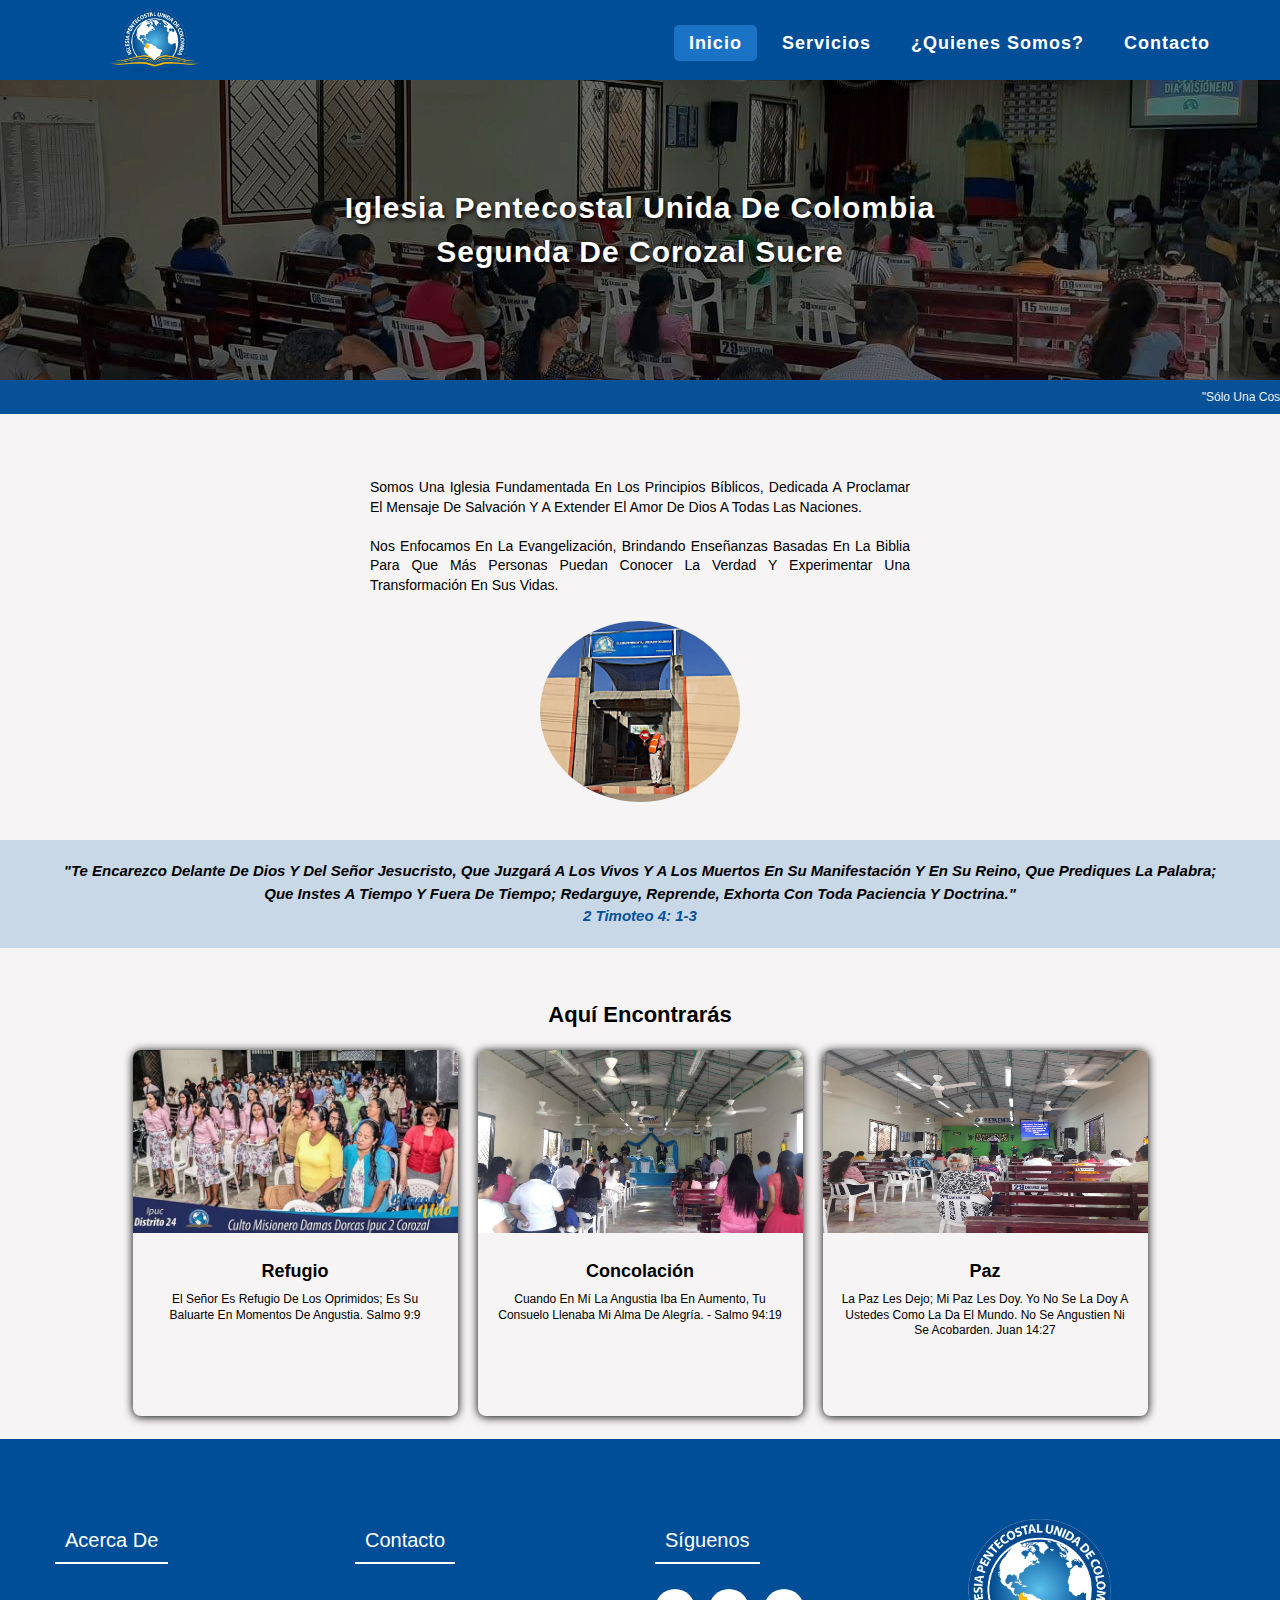
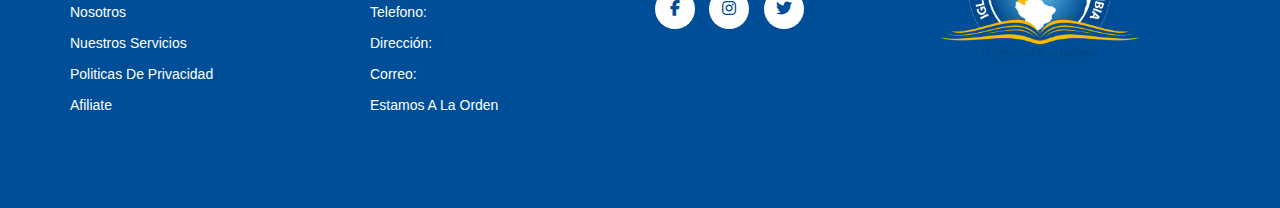
<file: index.html>
<!DOCTYPE html>
<html lang="en">
  <head>
    <meta charset="UTF-8" />
    <meta name="viewport" content="width=device-width, initial-scale=1.0" />
    <link rel="stylesheet" href="https://cdnjs.cloudflare.com/ajax/libs/font-awesome/6.2.1/css/all.min.css">

    <link rel="icon" type="image/png" sizes=32x32" href="images/IPUC_COLOR.png">
    <link rel="stylesheet" href="style/menu-style.css" />
    <link rel="stylesheet" href="style/index-style.css" />
    <link rel="stylesheet" href="style/table-style.css" />
    <link rel="stylesheet" href="style/footer-style.css" />
    <title>IPUC 2da Corozal</title>
  </head>
  <body>
    <header>
      <nav class="menu">
        <div class="logo">
          <img src="images/IPUC_COLOR.png" alt="" />
        </div>
        <input type="checkbox" id="click">
        <!-- menu hamburguesa -->
        <label for="click" class="menu-btn">
          <i class="fas fa-bars"></i>
        </label>

        <ul class="menu-ul">
          <li><a class="menu-a active" href="index.html"> Inicio</a></li>
          <li><a class="menu-a" href="servicios.html"> Servicios</a></li>
          <li>
            <a class="menu-a" href="quienes-somos.html"> ¿Quienes somos?</a>
          </li>
          <li><a class="menu-a" href="contacto.html"> Contacto</a></li>
        </ul>
      </nav>

      <div class="main-img">
        <h1>Iglesia Pentecostal Unida de Colombia</h1>
        <h1>
          Segunda
          de Corozal Sucre
        </h1>
      </div>
    
    <main>
      <center>
        <marquee class="lema" behavior="right" direction="" scrollamount="10"
          >"Sólo una cosa he pedido al Señor, sólo una cosa deseo: estar en el
          templo del Señor todos los días de mi vida, para adorarlo en su templo
          y contemplar su hermosura" DHH - Salmos 27:4</marquee>

        <div class="next">
          <p>
            Somos una iglesia fundamentada en los principios bíblicos, dedicada
            a proclamar el mensaje de salvación y a extender el amor de Dios a
            todas las naciones. <br> <br> Nos enfocamos en la evangelización, brindando
            enseñanzas basadas en la Biblia para que más personas puedan conocer
            la verdad y experimentar una transformación en sus vidas. 
          </p>

          <img class="front-church" src="images/Templo.jpg" alt="" />
        </div>

        <p class="main-versiculo">
          "Te encarezco delante de Dios y del Señor Jesucristo, 
          que juzgará a los vivos y a los muertos en su manifestación y en su
          reino, que prediques la palabra; que instes a tiempo y fuera de
          tiempo; redarguye, reprende, exhorta con toda paciencia y doctrina."<br />
          <span>2 timoteo 4: 1-3</span>
        </p>
      
        <br />
        <br /><br />
        
        <h1 class="title-card">Aquí encontrarás</h1>
        <div class="container">
          <div class="card">
              <img src="images/culto.jpg" alt="">
              <div class="contenido">
                  <h3>Refugio</h3>
                  <p>El Señor es refugio de los oprimidos;
                    es su baluarte en momentos de angustia.
                    Salmo 9:9</p>
              </div>
          </div>
  
          <div class="card">
              <img src="images/CULTO2.jpg" alt="">
              <div class="contenido">
                  <h3>Concolación</h3>
                  <p>Cuando en mí la angustia iba en aumento, tu consuelo llenaba mi alma de alegría.
                    - Salmo 94:19</p>
              </div>
          </div>
  
          <div class="card">
              <img src="images/Tres.jpg" alt="">
              <div class="contenido">
                  <h3>Paz</h3>
                  <p>La paz les dejo; mi paz les doy. Yo no se la doy a ustedes como la da el mundo. No se angustien ni se acobarden.
                    Juan 14:27</p>
              </div>
          </div>
      </div>
      
      </center>
    </main>
    <footer class="footer">
      <div class="footer-container">
          <div class="footerfilas">
              <div class="footerlink">
                  <h4>Acerca de</h4>
                  <ul>
                      <li><a href="#">nosotros</a></li>
                      <li><a href="#">nuestros servicios</a></li>
                      <li><a href="#">politicas de privacidad</a></li>
                      <li><a href="#">afiliate</a></li>
                  </ul>

              </div>
              <div class="footerlink">
                  <h4>Contacto</h4>
                  <ul>
                      <li><a href="#">Telefono: </a></li>
                      <li><a href="#">Dirección: </a></li>
                      <li><a href="#">correo: </a></li>
                      <li><a href="#">estamos a la orden</a></li>
                  </ul>

              </div>
             <div class="footerlink">
              <h4>síguenos</h4>
              <div class="redsocial">
                  <a href="#"><i class="fab fa-facebook-f"></i></a>
                  <a href="#"><i class="fab fa-instagram"></i></a>
                  <a href="#"><i class="fab fa-twitter"></i></a>
              </div>
             </div>
             <div class="img-footer">
              <img class="footer-logo" src="images/IPUC_COLOR.png" alt="">
             </div>
          </div>
      </div>
  </footer>

  </body>
</html>
</file>
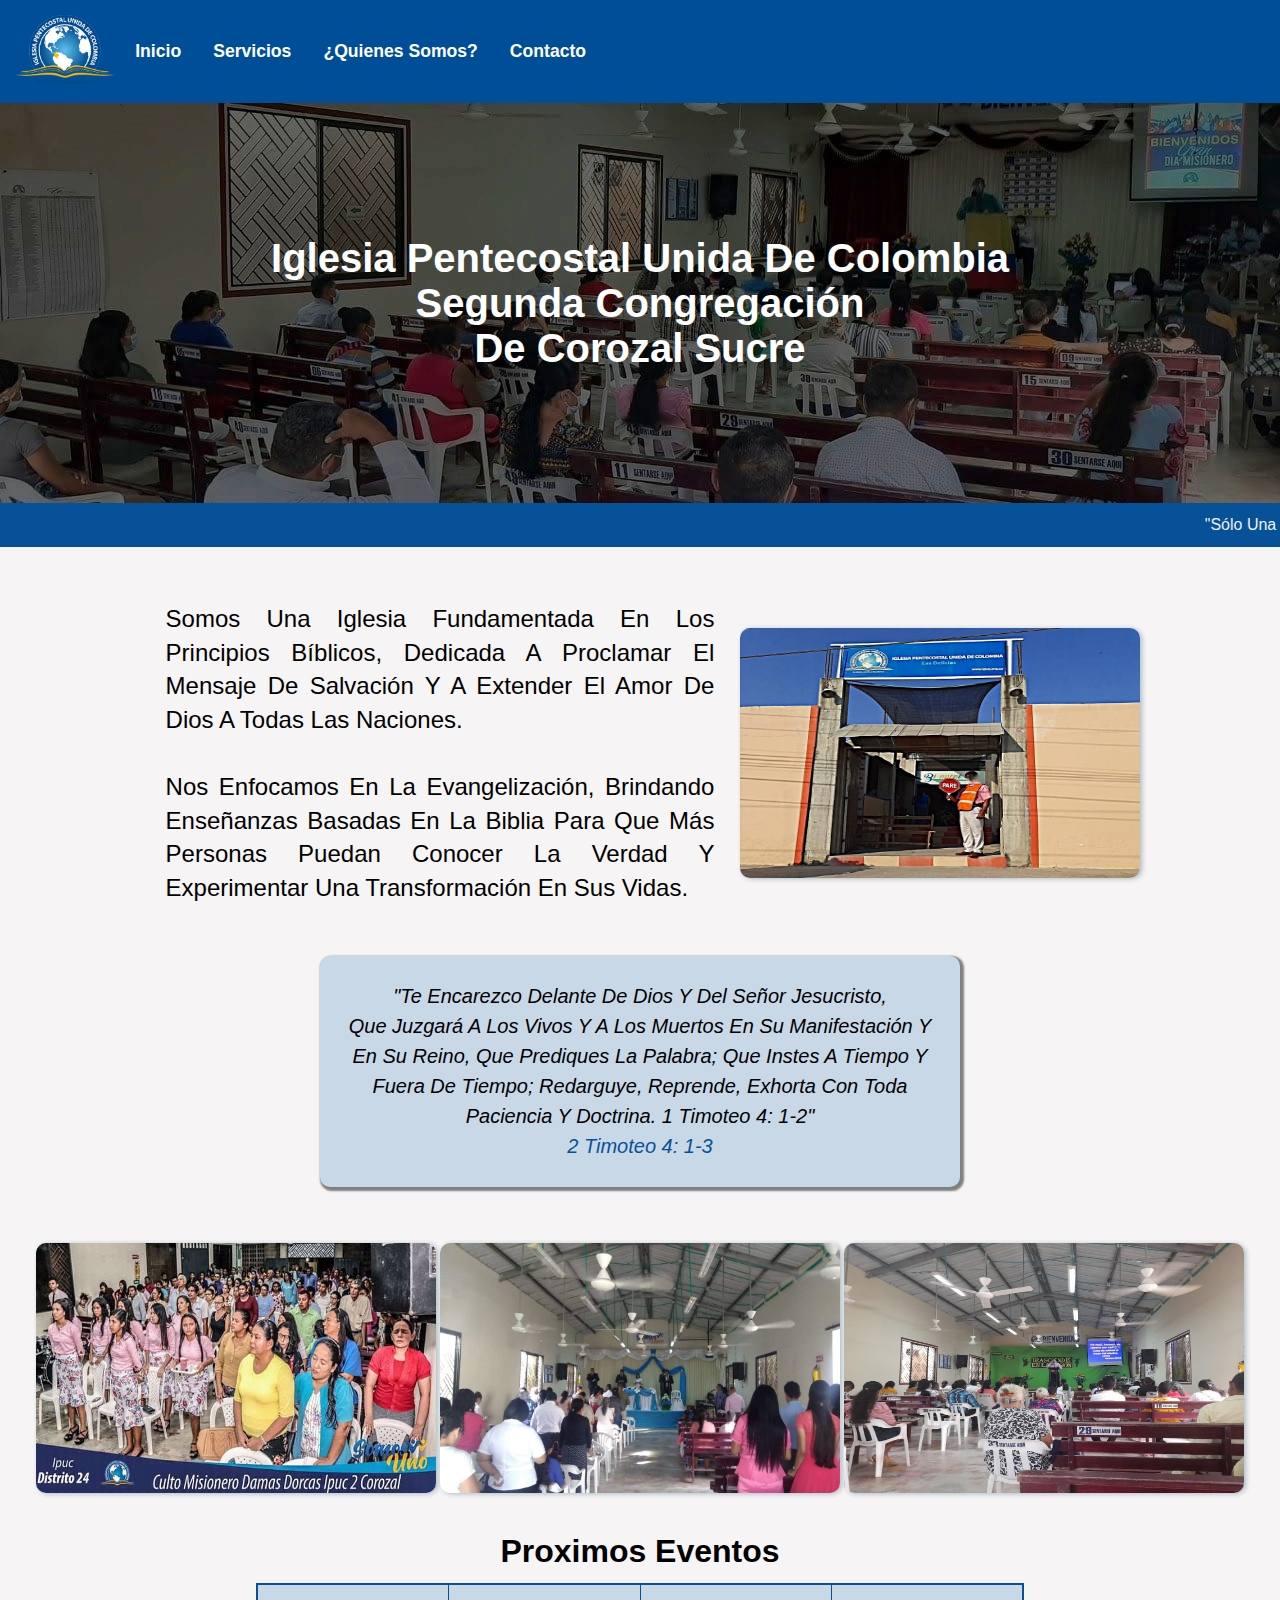
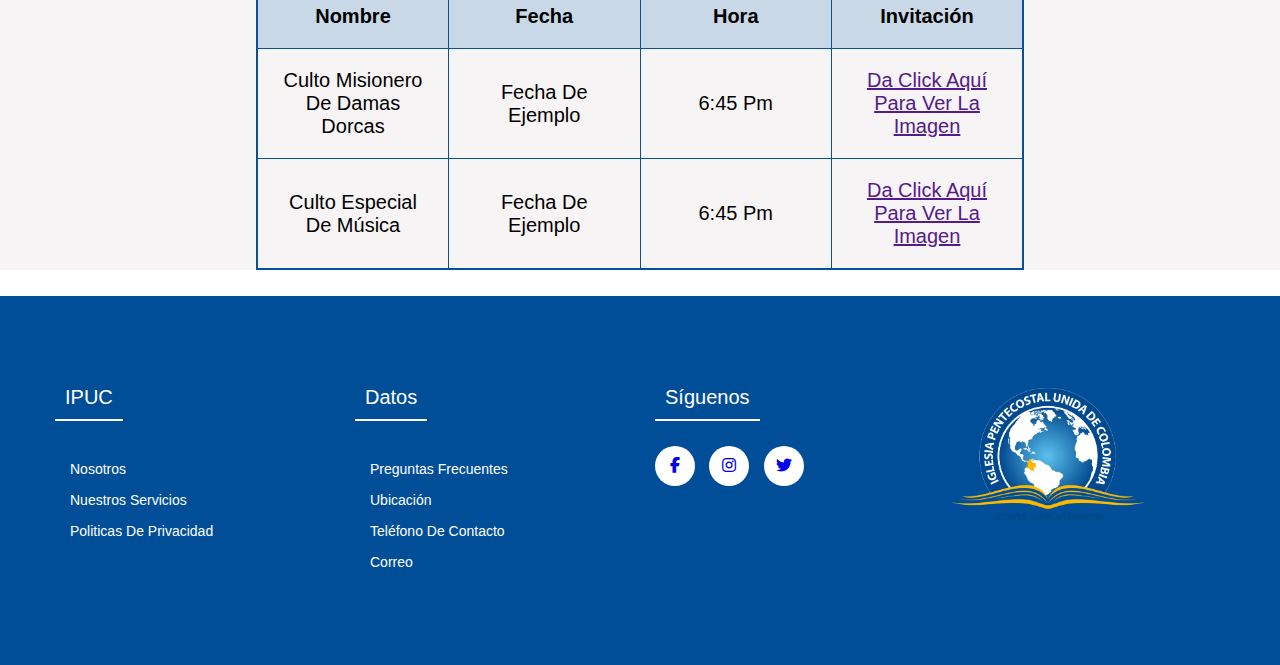
<file: src/index.html>
<!DOCTYPE html>
<html lang="en">
  <head>
    <meta charset="UTF-8" />
    <meta name="viewport" content="width=device-width, initial-scale=1.0" />
    <link rel="icon" type="image/png" sizes=32x32"
    href="images/IPUC_COLOR.png">
    <link rel="stylesheet" href="style/menu-style.css" />
    <link rel="stylesheet" href="style/index-style.css" />
    <link rel="stylesheet" href="style/table-style.css" />
    <link rel="stylesheet" href="style/footer-style.css" />
    <link rel="stylesheet" href="https://cdnjs.cloudflare.com/ajax/libs/font-awesome/6.2.1/css/all.min.css">
    <title>IPUC 2da Corozal</title>
  </head>
  <body>
    <header>
      <nav class="menu">
        <div class="logo">
          <img src="images/IPUC_COLOR.png" alt="" />
        </div>
        <ul class="menu-ul">
          <li><a class="menu-a" href="index.html"> Inicio</a></li>
          <li><a class="menu-a" href="servicios.html"> Servicios</a></li>
          <li>
            <a class="menu-a" href="quienes-somos.html"> ¿Quienes somos?</a>
          </li>
          <li><a class="menu-a" href="contacto.html"> Contacto</a></li>
        </ul>
      </nav>

      <div class="main-img">
        <h1>Iglesia Pentecostal Unida de Colombia</h1>
        <h1>
          Segunda congregación <br />
          de Corozal Sucre
        </h1>
      </div>
    
    <main>
      <center>
        <marquee class="lema" behavior="right" direction="" scrollamount="10"
          >"Sólo una cosa he pedido al Señor, sólo una cosa deseo: estar en el
          templo del Señor todos los días de mi vida, para adorarlo en su templo
          y contemplar su hermosura" DHH - Salmos 27:4</marquee
        >

        <div class="next">
          <p>
            Somos una iglesia fundamentada en los principios bíblicos, dedicada
            a proclamar el mensaje de salvación y a extender el amor de Dios a
            todas las naciones. <br> <br> Nos enfocamos en la evangelización, brindando
            enseñanzas basadas en la Biblia para que más personas puedan conocer
            la verdad y experimentar una transformación en sus vidas. 
          </p>

          <img class="img-church" src="images/Templo.jpg" alt="" />
        </div>

        <p class="main-versiculo">
          "Te encarezco delante de Dios y del Señor Jesucristo, <br />
          que juzgará a los vivos y a los muertos en su manifestación y en su
          reino, que prediques la palabra; que instes a tiempo y fuera de
          tiempo; redarguye, reprende, exhorta con toda paciencia y doctrina. 1
          Timoteo 4: 1-2" <br />
          <span>2 timoteo 4: 1-3</span>
        </p>
      
        <br />
        <div class="images">
          <img class="img-church" src="images/culto.jpg" />
          <img class="img-church" src="images/CULTO2.jpg" alt="" />
          <img class="img-church" src="images/Tres.jpg" alt="">

          <br />
        </div>
        <br /><br />

        <h1>Proximos eventos</h1>
        <table border="1">
          <tr class="titles">
            <td>Nombre</td>
            <td>Fecha</td>
            <td>Hora</td>
            <td>Invitación</td>
          </tr>

          <tr>
            <td>Culto misionero de damas dorcas</td>
            <td>Fecha de ejemplo </td>
            <td>6:45 pm</td>
            <td><a href="">Da click aquí para ver la imagen</a></td>
          </tr>

          <tr>
            <td>Culto especial de música</td>
            <td>fecha de ejemplo</td>
            <td>6:45 pm</td>
            <td><a href="">Da click aquí para ver la imagen</a></td>
          </tr>
        </table>
      </center>
    </main>
    <footer class="footer">
      <div class="container">
          <div class="footerfilas">
              <div class="footerlink">
                  <h4>IPUC</h4>
                  <ul>
                      <li><a href="#">nosotros</a></li>
                      <li><a href="#">nuestros servicios</a></li>
                      <li><a href="#">politicas de privacidad</a></li>
                  </ul>

              </div>
              <div class="footerlink">
                  <h4>Datos</h4>
                  <ul>
                      <li><a href="#">preguntas frecuentes</a></li>
                      <li><a href="#">Ubicación</a></li>
                      <li><a href="#">Teléfono de contacto</a></li>
                      <li><a href="#">Correo</a></li>
                  </ul>

              </div>

             <div class="footerlink">
              <h4>síguenos</h4>
              <div class="redsocial">
                  <a href="#"><i class="fab fa-facebook-f"></i></a>
                  <a href="#"><i class="fab fa-instagram"></i></a>
                  <a href="#"><i class="fab fa-twitter"></i></a>
              </div>
             </div>
             <img class="logo-footer" src="images/IPUC_COLOR.png" alt="">
          </div>
      </div>
  </footer>
  </body>
</html>
</file>
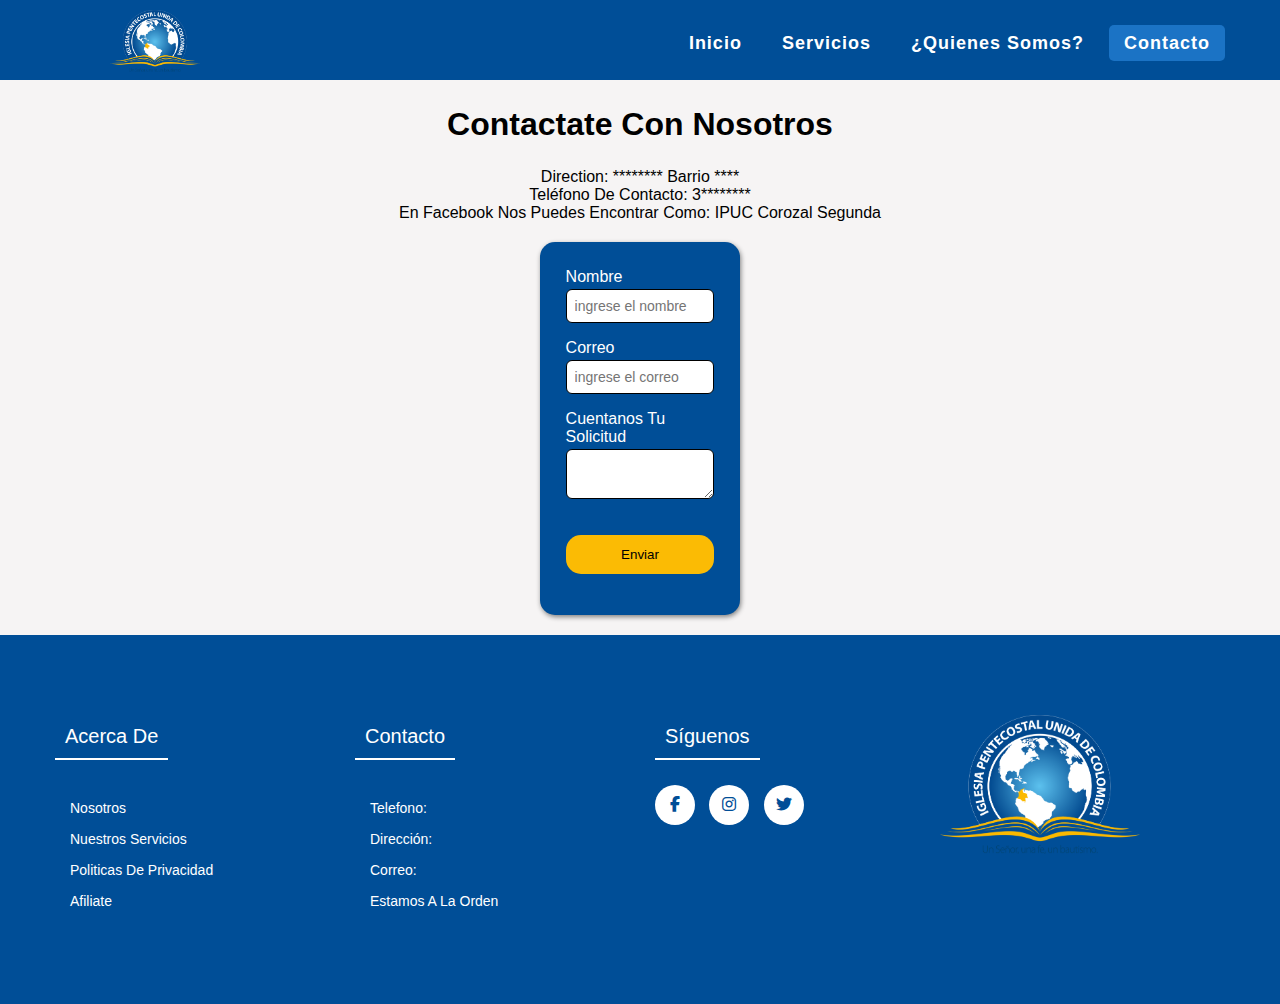
<file: contacto.html>
<!DOCTYPE html>
<html lang="en">
<head>
    <meta charset="UTF-8">
    <meta name="viewport" content="width=device-width, initial-scale=1.0">
    <link rel="icon" type="image/png" sizes=32x32" href="images/IPUC_COLOR.png">
    <link rel="stylesheet" href="style/menu-style.css">
    <link rel="stylesheet" href="style/footer-style.css">
    <link rel="stylesheet" href="style/contacto-style.css">
    <link rel="stylesheet" href="https://cdnjs.cloudflare.com/ajax/libs/font-awesome/6.2.1/css/all.min.css">

    <title>Contacto</title>
</head>
<body>
    <header>
        <nav class="menu">
            <div class="logo">
              <img src="/images/IPUC_COLOR.png" alt="" />
            </div>
            <input type="checkbox" id="click">
            <!-- menu hamburguesa -->
            <label for="click" class="menu-btn">
              <i class="fas fa-bars"></i>
            </label>
            <ul class="menu-ul">
              <li><a class="menu-a" href="index.html"> Inicio</a></li>
              <li><a class="menu-a" href="servicios.html"> Servicios</a></li>
              <li>
                <a class="menu-a" href="quienes-somos.html"> ¿Quienes somos?</a>
              </li>
              <li><a class="menu-a active" href="contacto.html"> Contacto</a></li>
            </ul>
          </nav>
    
    <main>
      <center>
        <h1>Contactate con nosotros</h1>
        <h2></h2>
        <p>Direction: ******** Barrio ****</p>
        <p>Teléfono de contacto: 3********</p>
        <p>En facebook nos puedes encontrar como: IPUC corozal Segunda</p>
      </center>
      <section class="formulario">
        <label for="">Nombre</label>
        <input class="control" type="text" name="nombre" id="nombre" placeholder="ingrese el nombre">
        <label for="">Correo</label>
        <input class="control" type="email" name="correo" id="correo" placeholder="ingrese el correo">
        <label for="">Cuentanos tu solicitud</label>
        <textarea class="control" name="" id=""></textarea>
        <input class="boton" type="submit" value="Enviar">
       </section>

    </main>
    <footer class="footer">
      <div class="footer-container">
          <div class="footerfilas">
              <div class="footerlink">
                  <h4>Acerca de</h4>
                  <ul>
                      <li><a href="#">nosotros</a></li>
                      <li><a href="#">nuestros servicios</a></li>
                      <li><a href="#">politicas de privacidad</a></li>
                      <li><a href="#">afiliate</a></li>
                  </ul>

              </div>
              <div class="footerlink">
                  <h4>Contacto</h4>
                  <ul>
                      <li><a href="#">Telefono: </a></li>
                      <li><a href="#">Dirección: </a></li>
                      <li><a href="#">correo: </a></li>
                      <li><a href="#">estamos a la orden</a></li>
                  </ul>

              </div>
             <div class="footerlink">
              <h4>síguenos</h4>
              <div class="redsocial">
                  <a href="#"><i class="fab fa-facebook-f"></i></a>
                  <a href="#"><i class="fab fa-instagram"></i></a>
                  <a href="#"><i class="fab fa-twitter"></i></a>
              </div>
             </div>
             <div class="img-footer">
              <img class="footer-logo" src="../images/IPUC_COLOR.png" alt="">
             </div>
          </div>
      </div>
  </footer>
    
</body>
</html>
</file>
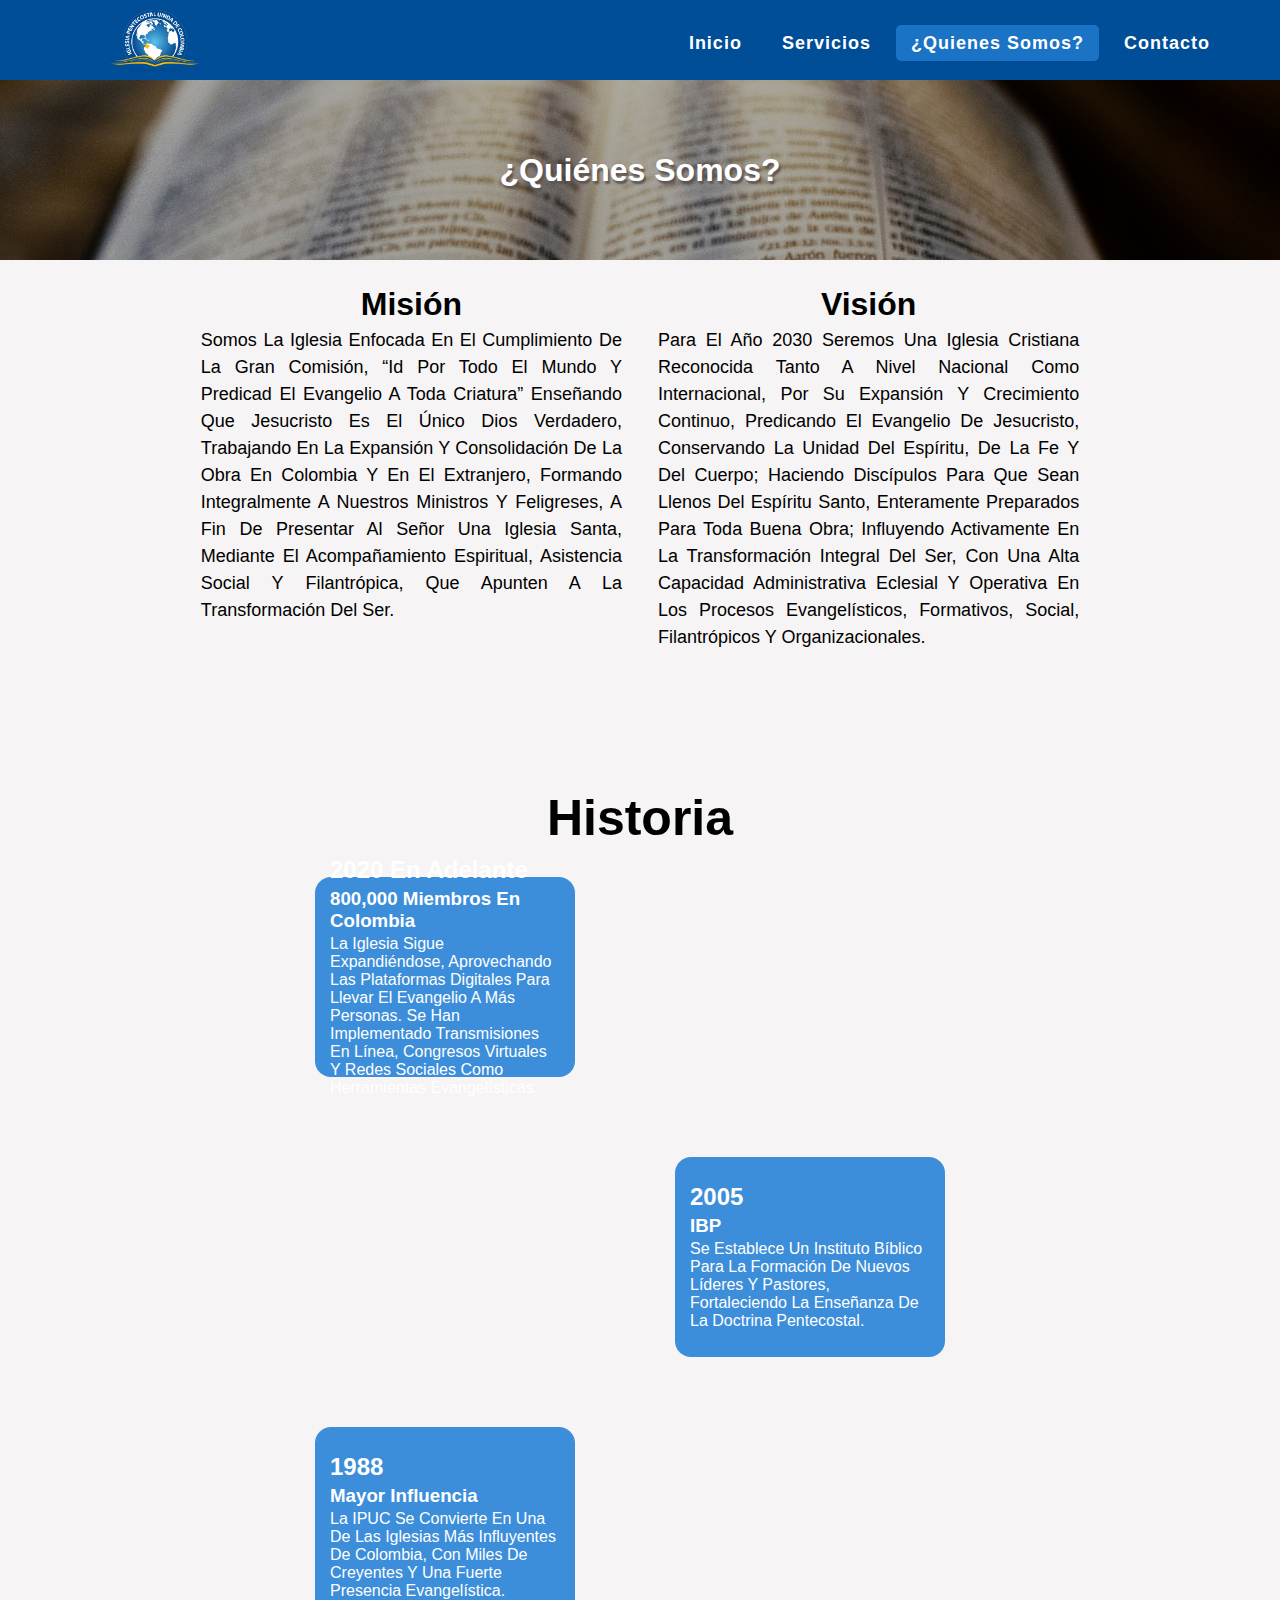
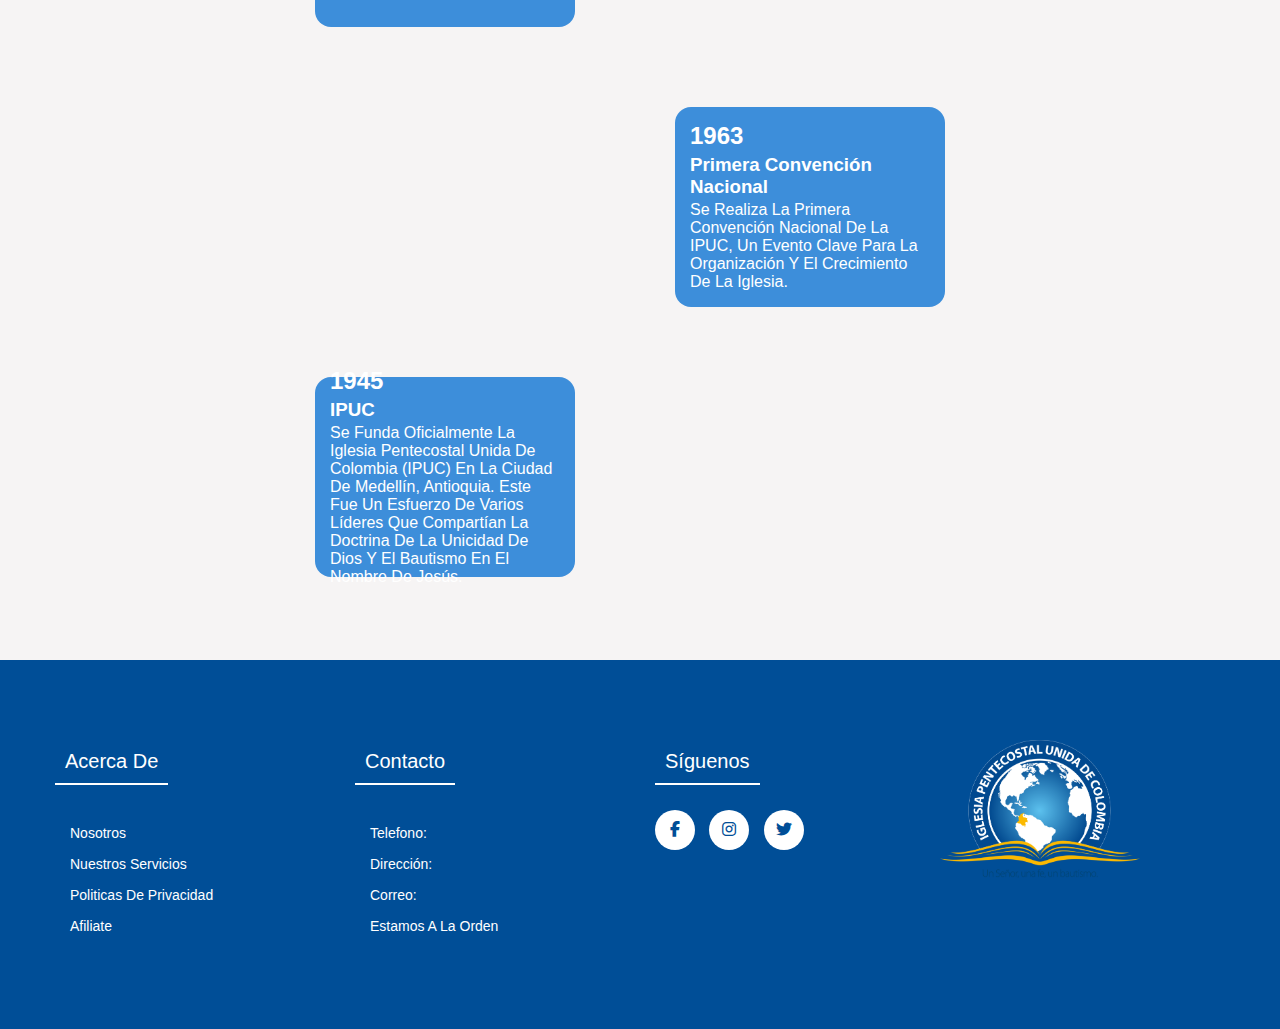
<file: quienes-somos.html>
<!DOCTYPE html>
<html lang="en">
<head>
    <meta charset="UTF-8">
    <meta name="viewport" content="width=device-width, initial-scale=1.0">
    <link rel="icon" type="image/png" sizes=32x32" href="images/IPUC_COLOR.png">
    <link rel="stylesheet" href="style/menu-style.css">
    <link rel="stylesheet" href="style/footer-style.css">
    <link rel="stylesheet" href="style/quienes-somos-style.css">
    <link rel="stylesheet" href="https://cdnjs.cloudflare.com/ajax/libs/font-awesome/6.2.1/css/all.min.css">

    <title>¿Quiénes somos?</title>
</head>
<body>
    <header>
        <nav class="menu">
            <div class="logo">
                <img src="images/IPUC_COLOR.png" alt="" />
            </div>
            <input type="checkbox" id="click">
            <!-- menu hamburguesa -->
            <label for="click" class="menu-btn">
              <i class="fas fa-bars"></i>
            </label>
            <ul class="menu-ul">
              <li><a class="menu-a" href="index.html"> Inicio</a></li>
              <li><a class="menu-a" href="servicios.html"> Servicios</a></li>
              <li>
                <a class="menu-a active" href="quienes-somos.html"> ¿Quienes somos?</a>
              </li>
              <li><a class="menu-a" href="contacto.html"> Contacto</a></li>
            </ul>
          </nav>

          <div class="title-quienes-somos">
            <h1 class="title">¿Quiénes somos?</h1>
          </div>
    
    <main>
        <center>
          <div class="mision-vision">
            <div class="inside">
              <h1>Misión</h1>
              <p class="definition">Somos la Iglesia enfocada en el cumplimiento de la gran comisión, 
                   “Id por todo el mundo y predicad el evangelio a toda criatura” 
                   enseñando que Jesucristo es el único Dios verdadero, trabajando 
                    en la expansión y consolidación de la obra en Colombia y en el extranjero, 
                    formando integralmente a nuestros ministros y feligreses, a fin de presentar 
                    al Señor una Iglesia Santa, mediante el acompañamiento espiritual, asistencia 
                    social y filantrópica, que apunten a la transformación del Ser.
              </p><br>
            </div>
            <div class="inside">
              <h1>Visión</h1>
              <p class="definition">Para el año 2030 seremos una Iglesia cristiana reconocida tanto a nivel nacional  
                  como internacional, por su expansión y crecimiento continuo, predicando el evangelio 
                  de Jesucristo, conservando la unidad del Espíritu, de la fe y del cuerpo; haciendo  
                  discípulos para que sean llenos del Espíritu Santo, enteramente preparados para toda  
                  buena obra; influyendo activamente en la transformación integral del ser, con una alta 
                  capacidad administrativa eclesial y operativa en los procesos evangelísticos, formativos, 
                  social, filantrópicos y organizacionales. </p><br>
  
              <br>
  
            </div>
          </div>
        </center>

        <div class="historia">
          
          <div class="lineatiempo">
            <center><h1 class="title-historia">Historia</h1></center>

    
            <div class="container left">
                <div class="contenido">
                    <div class="bloque">
                        <h2>2020 en adelante</h2>
                        <h3> 800,000 miembros en Colombia</h3>
                        <p>La iglesia sigue expandiéndose, aprovechando las plataformas digitales para llevar el evangelio a más personas. Se han implementado transmisiones en línea, congresos virtuales y redes sociales como herramientas evangelísticas.</p>
                    </div>
                </div>
            </div>
    
            
            <div class="container right">
                <div class="contenido">
                    <div class="bloque">
                        <h2>2005</h2>
                        <h3>IBP</h3>
                        <p>Se establece un instituto bíblico para la formación de nuevos líderes y pastores, fortaleciendo la enseñanza de la doctrina pentecostal.</p>
                    </div>
                </div>
            </div>
    
            <div class="container left">
                <div class="contenido">
                    <div class="bloque">
                        <h2>1988</h2>
                        <h3>Mayor influencia</h3>
                        <p>La IPUC se convierte en una de las iglesias más influyentes de Colombia, con miles de creyentes y una fuerte presencia evangelística.</p>
                    </div>
                </div>
            </div>
    
            <div class="container right">
                <div class="contenido">
                    <div class="bloque">
                        <h2>1963</h2>
                        <h3>Primera Convención Nacional</h3>
                        <p>Se realiza la Primera Convención Nacional de la IPUC, un evento clave para la organización y el crecimiento de la iglesia.</p>
                    </div>
                </div>
            </div>
    
            <div class="container left">
                <div class="contenido">
                    <div class="bloque">
                        <h2>1945</h2>
                        <h3>IPUC</h3>
                        <p>Se funda oficialmente la Iglesia Pentecostal Unida de Colombia (IPUC) en la ciudad de Medellín, Antioquia. Este fue un esfuerzo de varios líderes que compartían la doctrina de la unicidad de Dios y el bautismo en el nombre de Jesús.</p>
                    </div>
                </div>
            </div>
    
        </div>
          <p></p>
          <br>
        </div>

    </main>

    <footer class="footer">
      <div class="footer-container">
          <div class="footerfilas">
              <div class="footerlink">
                  <h4>Acerca de</h4>
                  <ul>
                      <li><a href="#">nosotros</a></li>
                      <li><a href="#">nuestros servicios</a></li>
                      <li><a href="#">politicas de privacidad</a></li>
                      <li><a href="#">afiliate</a></li>
                  </ul>

              </div>
              <div class="footerlink">
                  <h4>Contacto</h4>
                  <ul>
                      <li><a href="#">Telefono: </a></li>
                      <li><a href="#">Dirección: </a></li>
                      <li><a href="#">correo: </a></li>
                      <li><a href="#">estamos a la orden</a></li>
                  </ul>

              </div>
             <div class="footerlink">
              <h4>síguenos</h4>
              <div class="redsocial">
                  <a href="#"><i class="fab fa-facebook-f"></i></a>
                  <a href="#"><i class="fab fa-instagram"></i></a>
                  <a href="#"><i class="fab fa-twitter"></i></a>
              </div>
             </div>
             <div class="img-footer">
              <img class="footer-logo" src="images/IPUC_COLOR.png" alt="">
             </div>
          </div>
      </div>
  </footer>
</body>
</html>
</file>
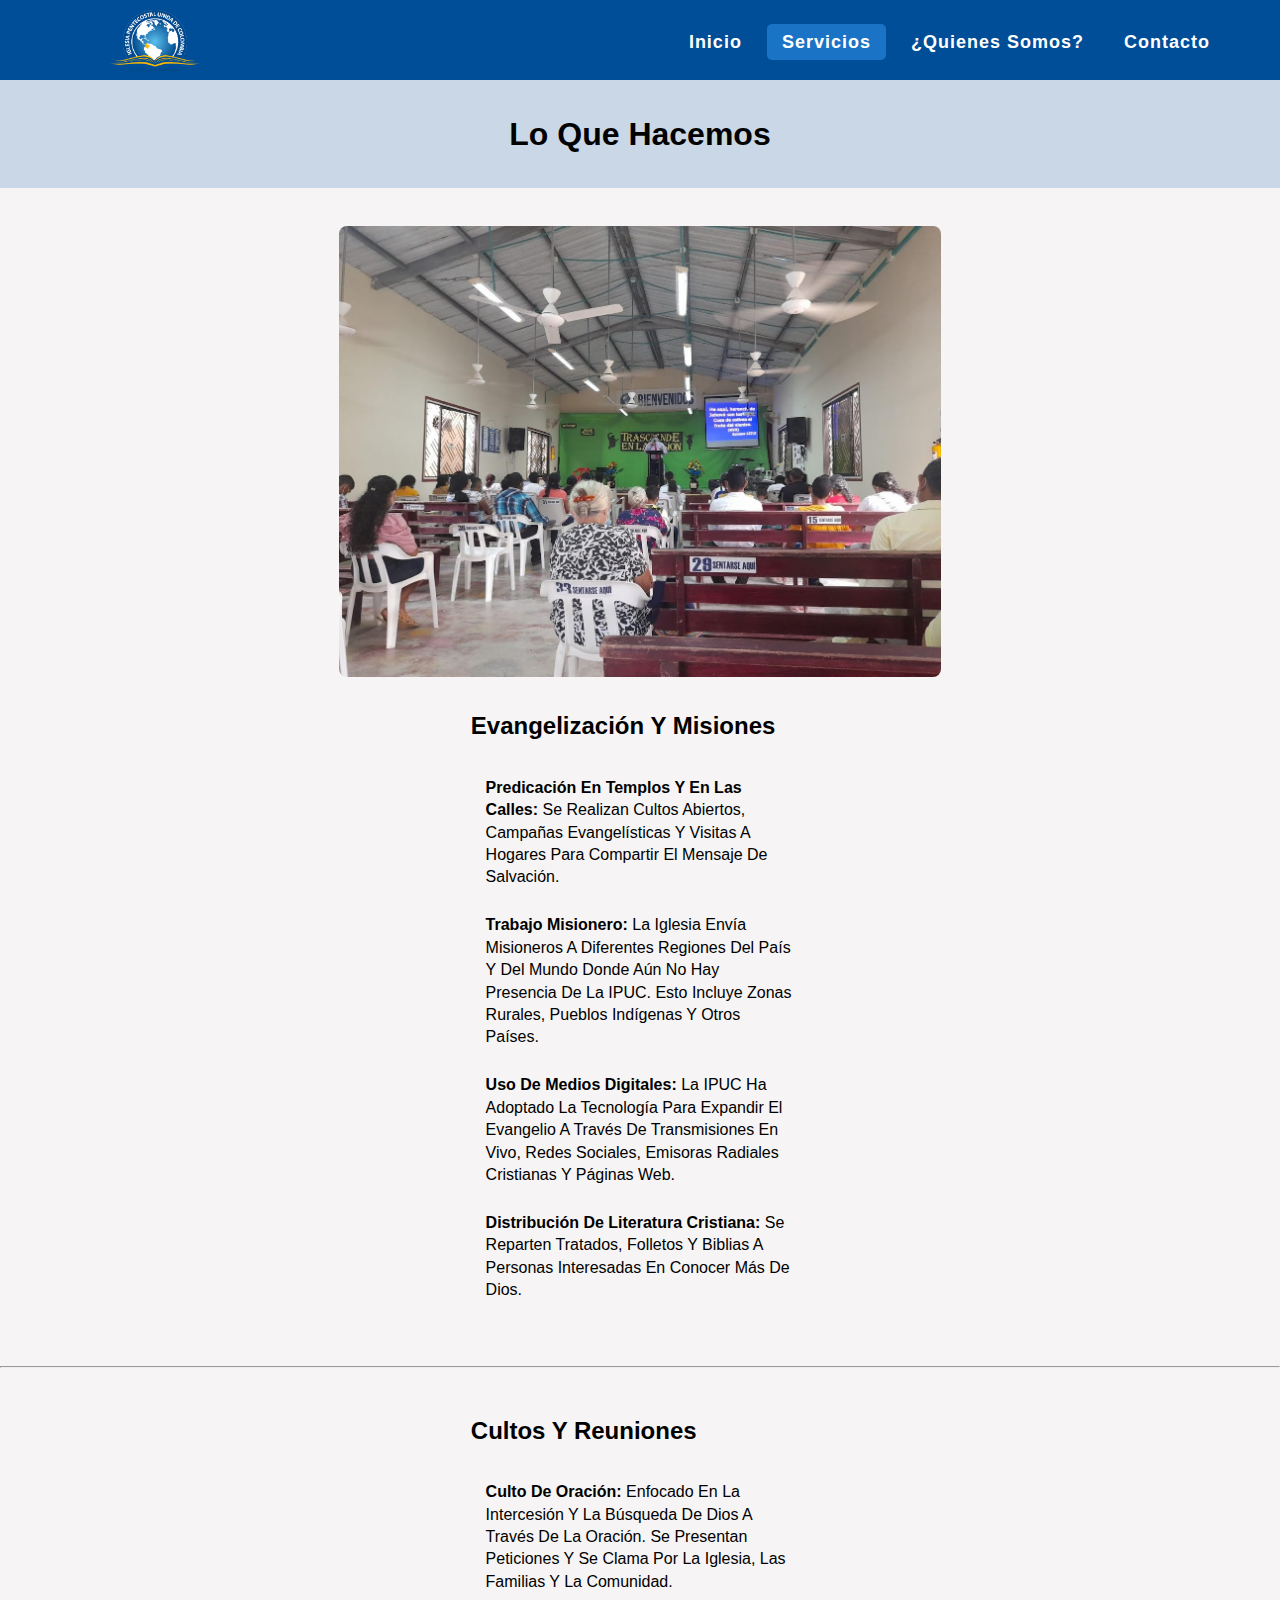
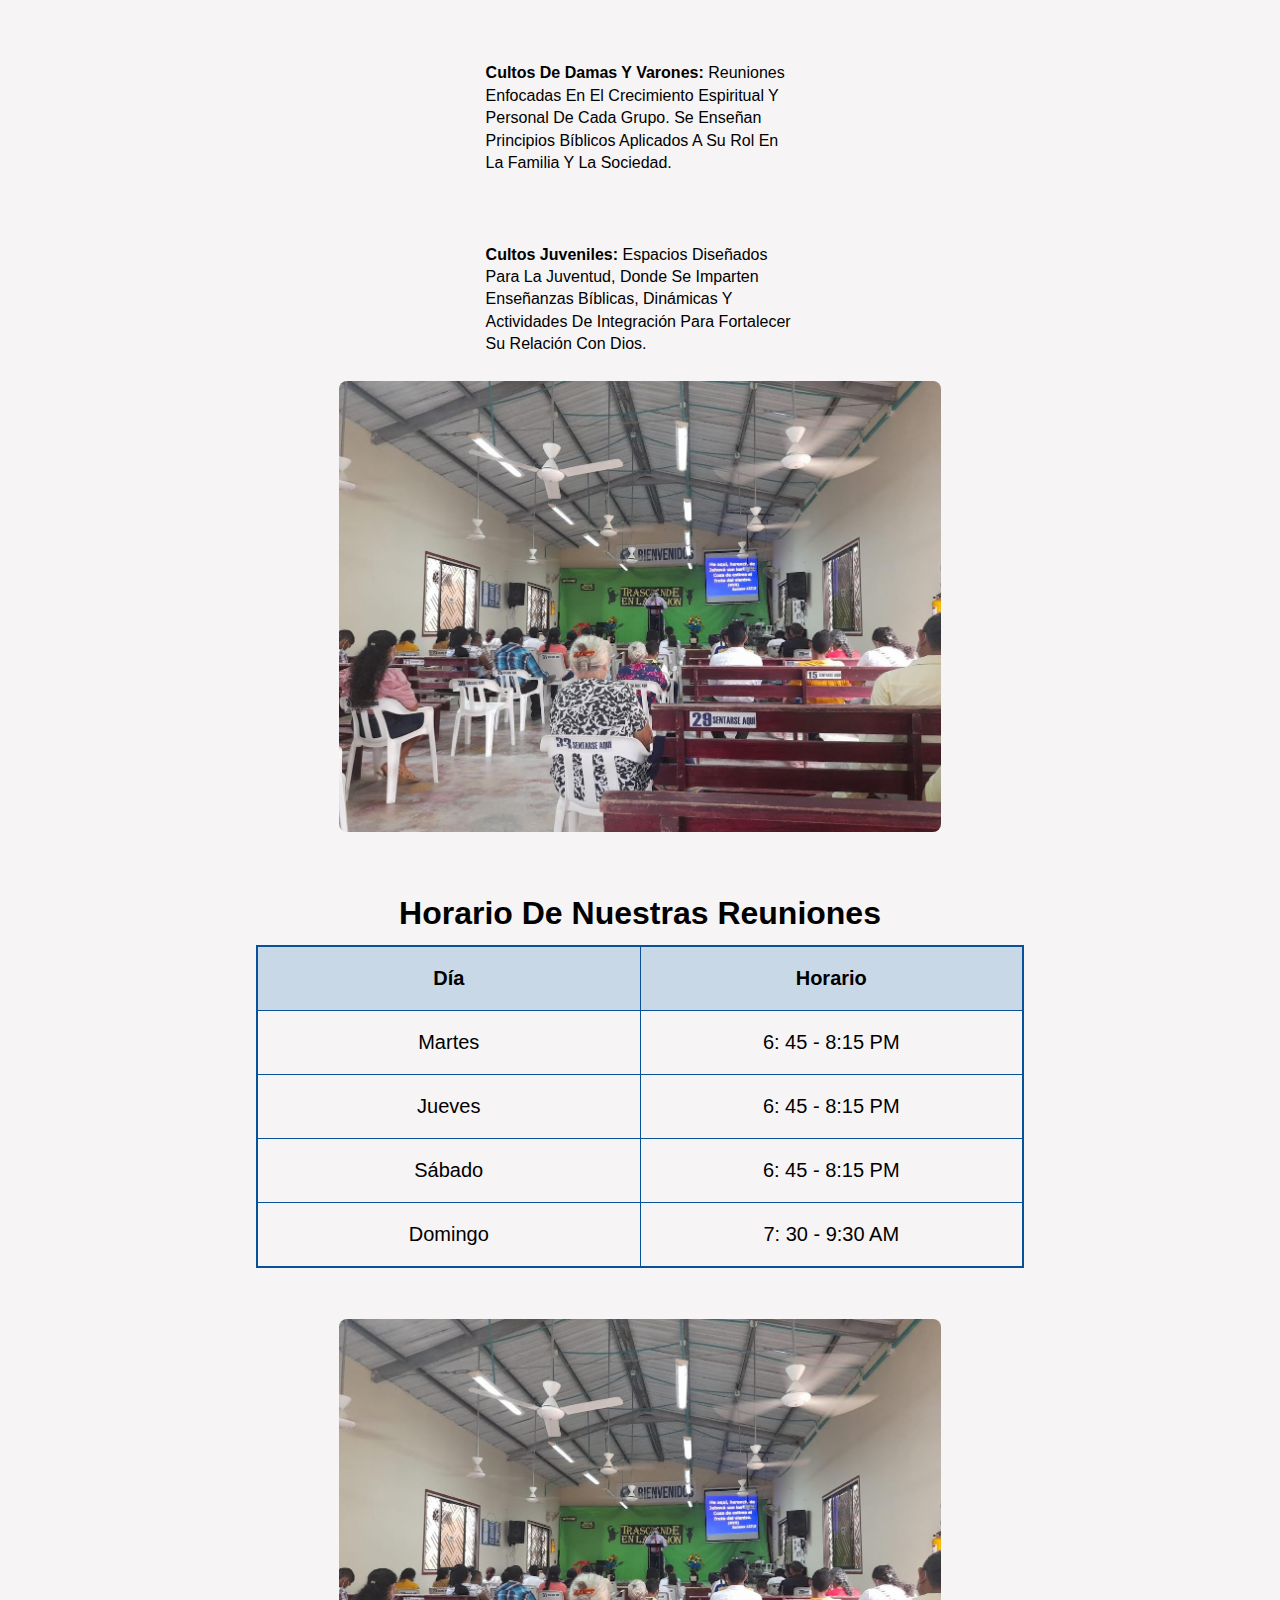
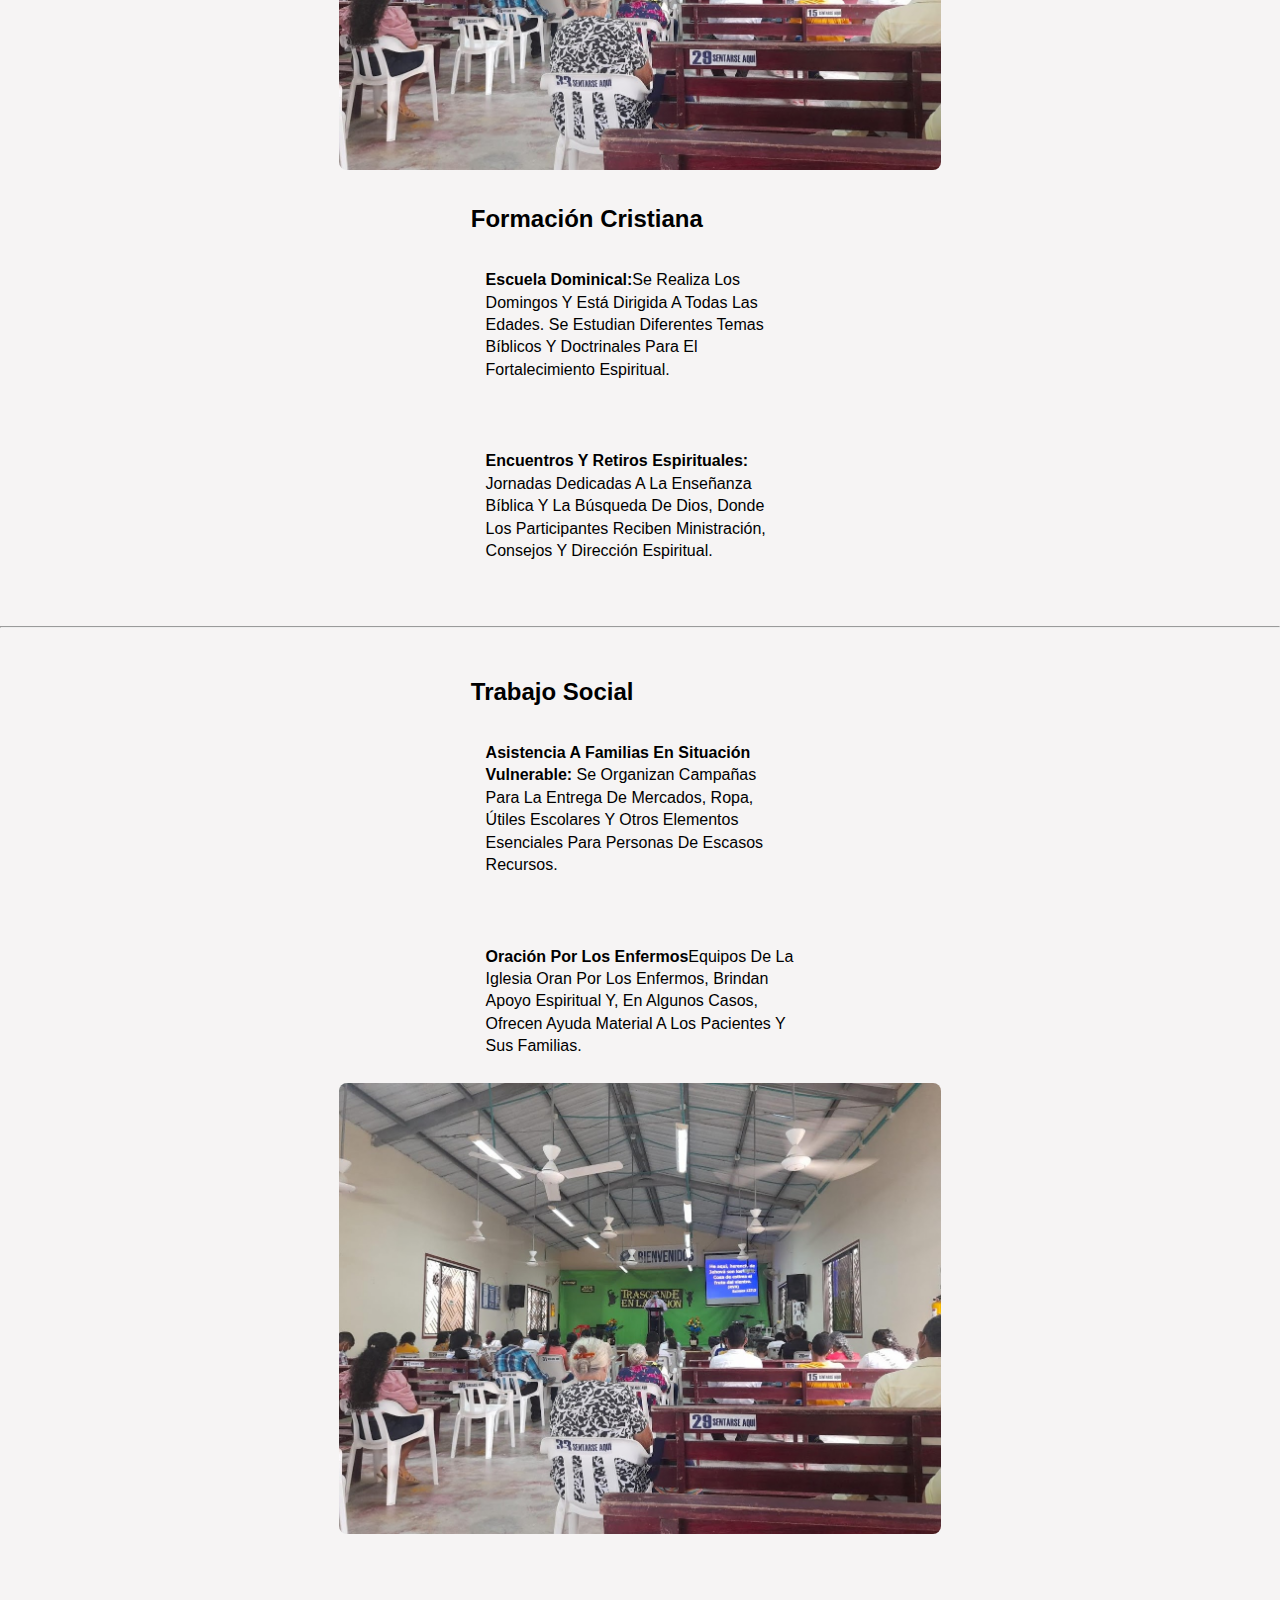
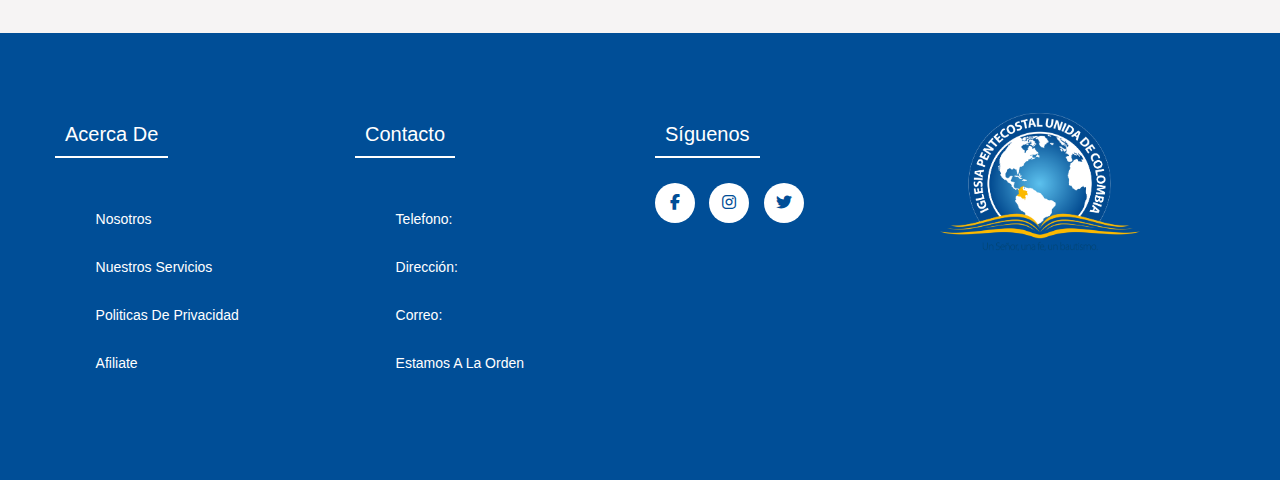
<file: servicios.html>
<!DOCTYPE html>
<html lang="en">
  <head>
    <meta charset="UTF-8" />
    <meta name="viewport" content="width=device-width, initial-scale=1.0" />
    <link rel="icon" type="image/png" sizes=32x32"
    href="../images/IPUC_COLOR.png">
    <link rel="stylesheet" href="style/menu-style.css" />
    <link rel="stylesheet" href="style/table-style.css" />
    <link rel="stylesheet" href="style/footer-style.css" />
    <link rel="stylesheet" href="style/servicios-style.css">
    <link rel="stylesheet" href="https://cdnjs.cloudflare.com/ajax/libs/font-awesome/6.2.1/css/all.min.css">

    <title>Servicios</title>
  </head>
  <body>
    <header>
      <nav class="menu">
        <div class="logo">
          <img src="/images/IPUC_COLOR.png" alt="" />
        </div>
        <input type="checkbox" id="click">
        <!-- menu hamburguesa -->
        <label for="click" class="menu-btn">
          <i class="fas fa-bars"></i>
        </label>
        <ul class="menu-ul">
          <li><a class="menu-a" href="index.html"> Inicio</a></li>
          <li><a class="menu-a active" href="servicios.html"> Servicios</a></li>
          <li>
            <a class="menu-a" href="quienes-somos.html"> ¿Quienes somos?</a>
          </li>
          <li><a class="menu-a" href="contacto.html"> Contacto</a></li>
        </ul>
      </nav>
    
    <main>
      <div class="div-title">
        <h1 class="title">Lo que hacemos</h1>
      </div>
        <section class="cart">
          <img class="img-services" src="/images/Tres.jpg" alt="">
          <div>
            <h2>Evangelización y Misiones</h2>
            <ul>
              <li><span>Predicación en templos y en las calles:</span> Se realizan cultos abiertos, campañas evangelísticas y visitas a hogares para compartir el mensaje de salvación.</li>
              <li><span>Trabajo misionero:</span> La iglesia envía misioneros a diferentes regiones del país y del mundo donde aún no hay presencia de la IPUC. Esto incluye zonas rurales, pueblos indígenas y otros países.</li>
              <li><span>Uso de medios digitales:</span> La IPUC ha adoptado la tecnología para expandir el evangelio a través de transmisiones en vivo, redes sociales, emisoras radiales cristianas y páginas web.</li>
              <li><span>Distribución de literatura cristiana:</span> Se reparten tratados, folletos y Biblias a personas interesadas en conocer más de Dios.</li>
            </ul>
          </div>
        </section>
        <hr>
        <section class="cart">
          <div>
            <h2>Cultos y Reuniones</h2>
            <ul>
              <li><span>Culto de Oración:</span> Enfocado en la intercesión y la búsqueda de Dios a través de la oración. Se presentan peticiones y se clama por la iglesia, las familias y la comunidad.</li>
              <br><li><span>Cultos de Damas y Varones:</span> Reuniones enfocadas en el crecimiento espiritual y personal de cada grupo. Se enseñan principios bíblicos aplicados a su rol en la familia y la sociedad.</li>
              <br><li><span>Cultos Juveniles:</span> Espacios diseñados para la juventud, donde se imparten enseñanzas bíblicas, dinámicas y actividades de integración para fortalecer su relación con Dios.</li>
            </ul>
          </div>
          <img class="img-services" src="/images/Tres.jpg" alt="">

        </section>

        <center>
          <h1>Horario de nuestras reuniones</h1>
          <table border="1">
            <tr class="titles">
              <td>Día</td>
              <td>Horario</td>
            </tr>
  
            <tr>
              <td>Martes</td>
              <td>6: 45 - 8:15 PM</td>
            </tr>
  
            <tr>
              <td>Jueves</td>
              <td>6: 45 - 8:15 PM</td>
            </tr>
  
            <tr>
              <td>Sábado</td>
              <td>6: 45 - 8:15 PM</td>
            </tr>
            <tr>
              <td>Domingo</td>
              <td>7: 30 - 9:30 AM</td>
            </tr>
          </table>
        </center>



        <section class="cart">
          <img class="img-services" src="/images/Tres.jpg" alt="">
          <div>
            <h2>Formación Cristiana</h2>
            <ul>
              <li><span>Escuela Dominical:</span>Se realiza los domingos y está dirigida a todas las edades. Se estudian diferentes temas bíblicos y doctrinales para el fortalecimiento espiritual.</li>
              <br><li><span>Encuentros y Retiros Espirituales:</span> Jornadas dedicadas a la enseñanza bíblica y la búsqueda de Dios, donde los participantes reciben ministración, consejos y dirección espiritual.</li>
            </ul>
          </div>
        </section>
        <hr>


        <section class="cart">
          <div>
            <h2> Trabajo Social</h2>
            <ul>
              <li><span>Asistencia a familias en situación vulnerable:</span> Se organizan campañas para la entrega de mercados, ropa, útiles escolares y otros elementos esenciales para personas de escasos recursos.</li>
              <br><li><span>Oración por los enfermos</span>Equipos de la iglesia oran por los enfermos, brindan apoyo espiritual y, en algunos casos, ofrecen ayuda material a los pacientes y sus familias.</li>
            </ul>
          </div>
          <img class="img-services" src="/images/Tres.jpg" alt="">

        </section>
        <br /><br />
    </main>
    <footer class="footer">
      <div class="footer-container">
          <div class="footerfilas">
              <div class="footerlink">
                  <h4>Acerca de</h4>
                  <ul>
                      <li><a href="#">nosotros</a></li>
                      <li><a href="#">nuestros servicios</a></li>
                      <li><a href="#">politicas de privacidad</a></li>
                      <li><a href="#">afiliate</a></li>
                  </ul>

              </div>
              <div class="footerlink">
                  <h4>Contacto</h4>
                  <ul>
                      <li><a href="#">Telefono: </a></li>
                      <li><a href="#">Dirección: </a></li>
                      <li><a href="#">correo: </a></li>
                      <li><a href="#">estamos a la orden</a></li>
                  </ul>

              </div>
             <div class="footerlink">
              <h4>síguenos</h4>
              <div class="redsocial">
                  <a href="#"><i class="fab fa-facebook-f"></i></a>
                  <a href="#"><i class="fab fa-instagram"></i></a>
                  <a href="#"><i class="fab fa-twitter"></i></a>
              </div>
             </div>
             <div class="img-footer">
              <img class="footer-logo" src="../images/IPUC_COLOR.png" alt="">
             </div>
          </div>
      </div>
  </footer>

  </body>
</html>
</file>
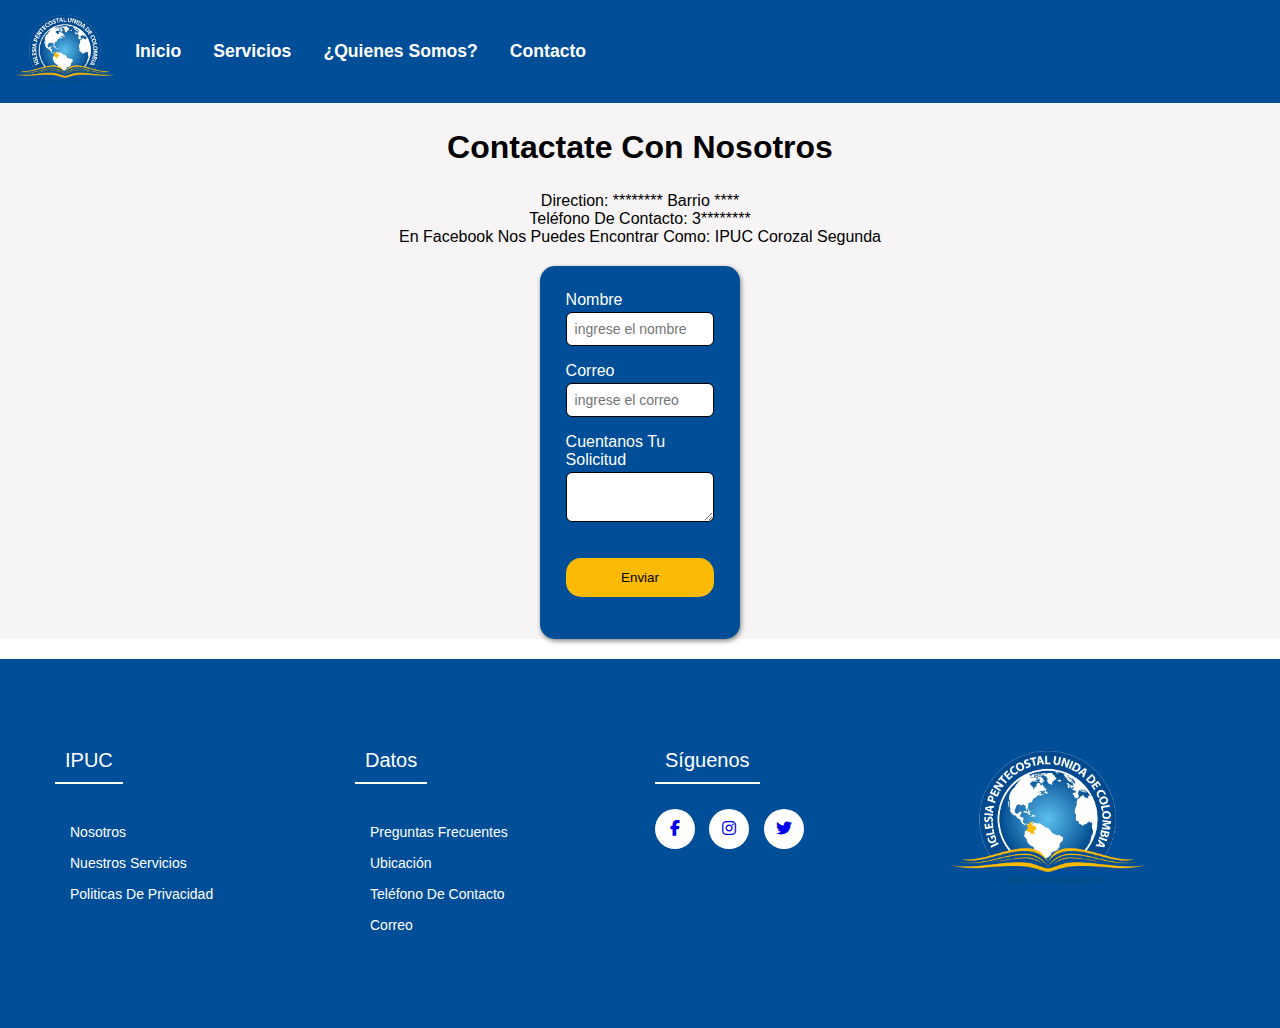
<file: src/contacto.html>
<!DOCTYPE html>
<html lang="en">
<head>
    <meta charset="UTF-8">
    <meta name="viewport" content="width=device-width, initial-scale=1.0">
    <link rel="icon" type="image/png" sizes=32x32" href="images/IPUC_COLOR.png">
    <link rel="stylesheet" href="style/menu-style.css">
    <link rel="stylesheet" href="style/footer-style.css">
    <link rel="stylesheet" href="style/contacto-style.css">
    <link rel="stylesheet" href="https://cdnjs.cloudflare.com/ajax/libs/font-awesome/6.2.1/css/all.min.css">

    <title>Contacto</title>
</head>
<body>
    <header>
        <nav class="menu">
            <div class="logo">
              <img src="images/IPUC_COLOR.png" alt="" />
            </div>
            <ul class="menu-ul">
              <li><a class="menu-a" href="index.html"> Inicio</a></li>
              <li><a class="menu-a" href="servicios.html"> Servicios</a></li>
              <li>
                <a class="menu-a" href="quienes-somos.html"> ¿Quienes somos?</a>
              </li>
              <li><a class="menu-a" href="contacto.html"> Contacto</a></li>
            </ul>
          </nav>
    
    <main>
      <center>
        <h1>Contactate con nosotros</h1>
        <h2></h2>
        <p>Direction: ******** Barrio ****</p>
        <p>Teléfono de contacto: 3********</p>
        <p>En facebook nos puedes encontrar como: IPUC corozal Segunda</p>
      </center>
      <section class="formulario">
        <label for="">Nombre</label>
        <input class="control" type="text" name="nombre" id="nombre" placeholder="ingrese el nombre">
        <label for="">Correo</label>
        <input class="control" type="email" name="correo" id="correo" placeholder="ingrese el correo">
        <label for="">Cuentanos tu solicitud</label>
        <textarea class="control" name="" id=""></textarea>
        <input class="boton" type="submit" value="Enviar">
       </section>

    </main>
    <footer class="footer">
      <div class="container">
          <div class="footerfilas">
              <div class="footerlink">
                  <h4>IPUC</h4>
                  <ul>
                      <li><a href="#">nosotros</a></li>
                      <li><a href="#">nuestros servicios</a></li>
                      <li><a href="#">politicas de privacidad</a></li>
                  </ul>

              </div>
              <div class="footerlink">
                  <h4>Datos</h4>
                  <ul>
                      <li><a href="#">preguntas frecuentes</a></li>
                      <li><a href="#">Ubicación</a></li>
                      <li><a href="#">Teléfono de contacto</a></li>
                      <li><a href="#">Correo</a></li>
                  </ul>

              </div>

             <div class="footerlink">
              <h4>síguenos</h4>
              <div class="redsocial">
                  <a href="#"><i class="fab fa-facebook-f"></i></a>
                  <a href="#"><i class="fab fa-instagram"></i></a>
                  <a href="#"><i class="fab fa-twitter"></i></a>
              </div>
             </div>
             <img class="logo-footer" src="images/IPUC_COLOR.png" alt="">
          </div>
      </div>
  </footer>
    
</body>
</html>
</file>
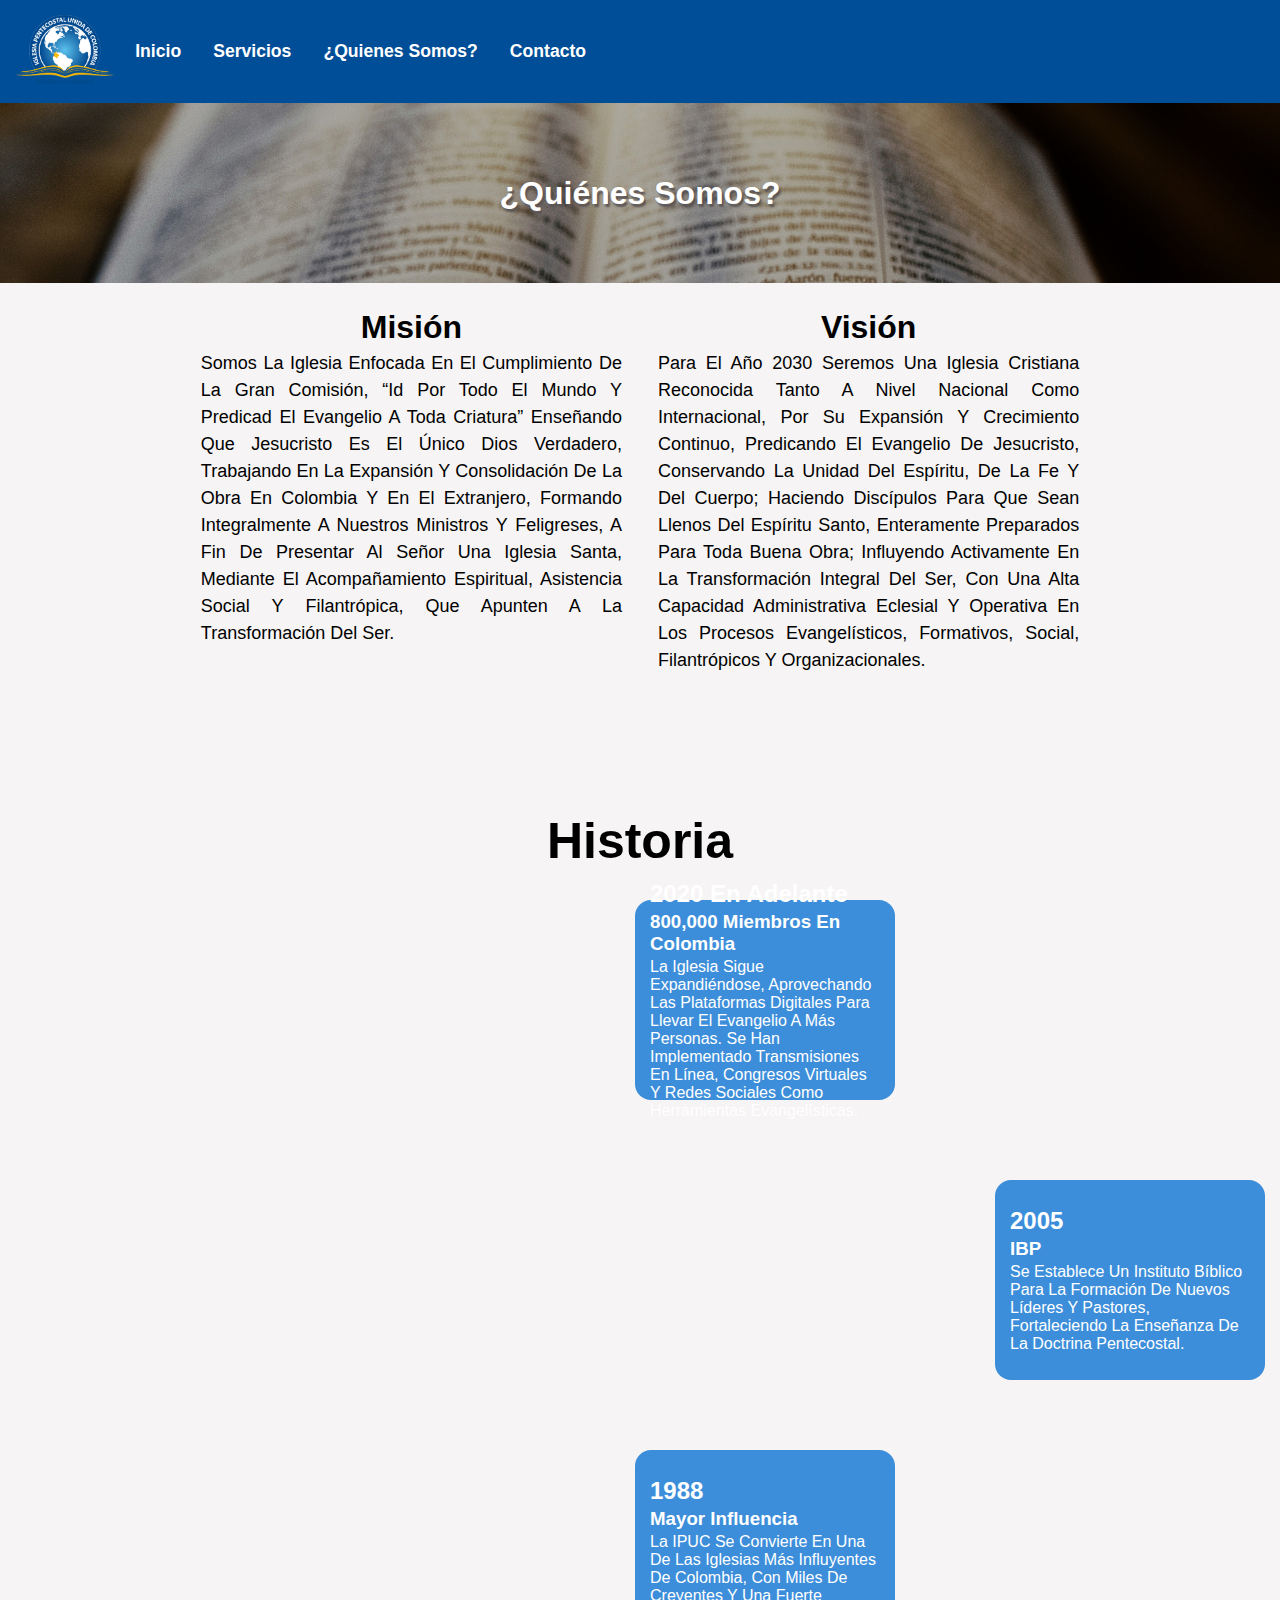
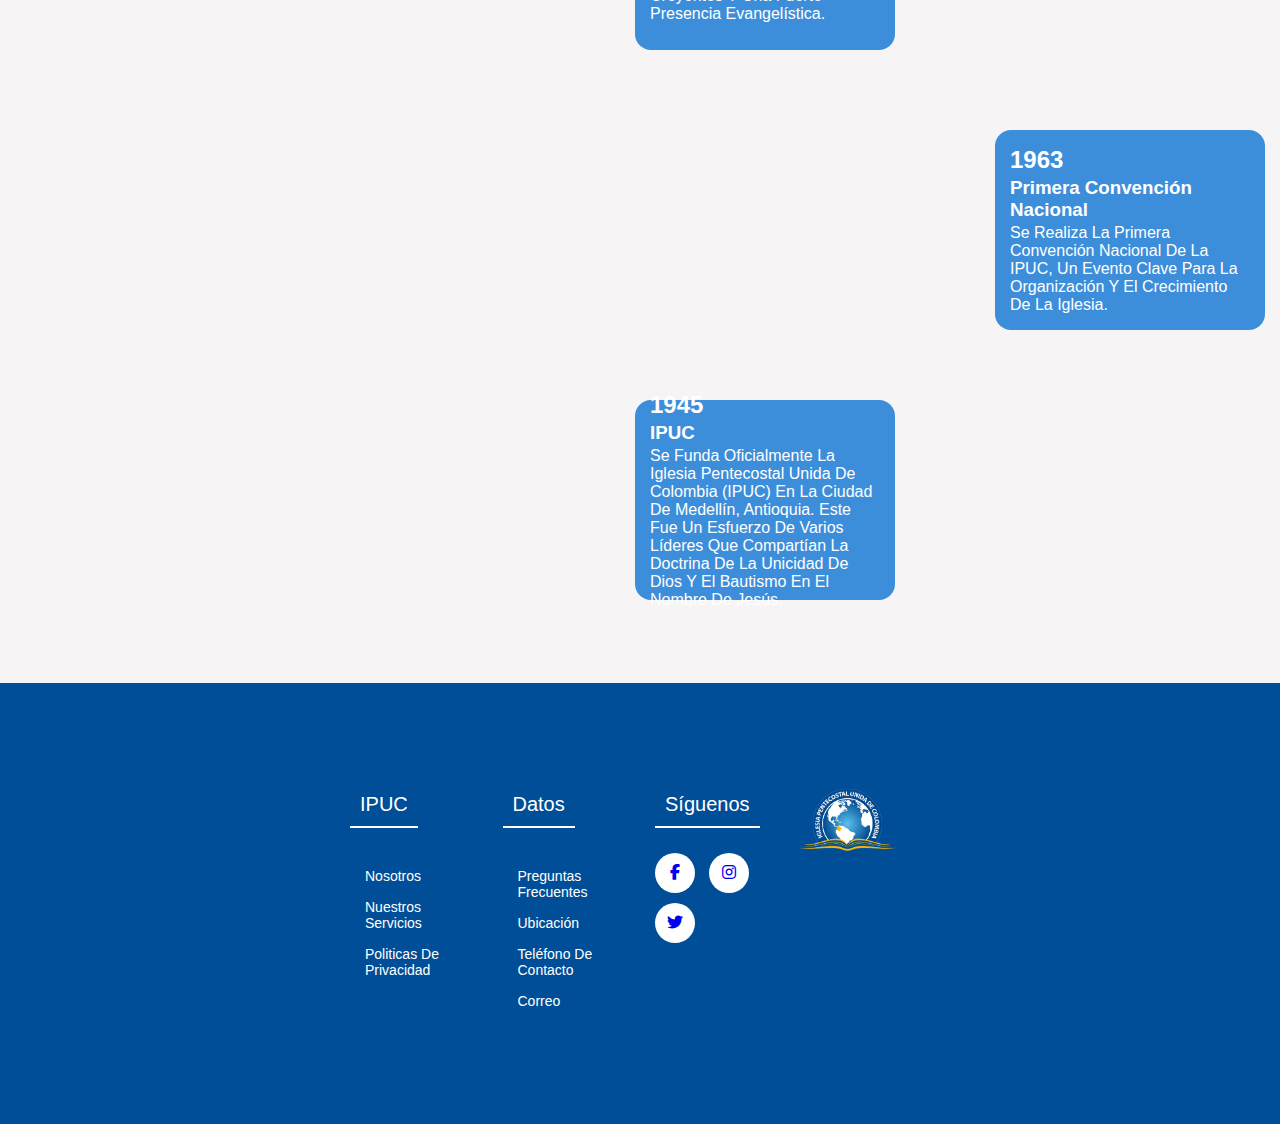
<file: src/quienes-somos.html>
<!DOCTYPE html>
<html lang="en">
<head>
    <meta charset="UTF-8">
    <meta name="viewport" content="width=device-width, initial-scale=1.0">
    <link rel="icon" type="image/png" sizes=32x32" href="../images/IPUC_COLOR.png">
    <link rel="stylesheet" href="style/menu-style.css">
    <link rel="stylesheet" href="style/footer-style.css">
    <link rel="stylesheet" href="style/quienes-somos-style.css">
    <link rel="stylesheet" href="https://cdnjs.cloudflare.com/ajax/libs/font-awesome/6.2.1/css/all.min.css">

    <title>¿Quiénes somos?</title>
</head>
<body>
    <header>
        <nav class="menu">
            <div class="logo">
                <img src="/images/IPUC_COLOR.png" alt="" />
            </div>
            <ul class="menu-ul">
              <li><a class="menu-a" href="index.html"> Inicio</a></li>
              <li><a class="menu-a" href="servicios.html"> Servicios</a></li>
              <li>
                <a class="menu-a" href="quienes-somos.html"> ¿Quienes somos?</a>
              </li>
              <li><a class="menu-a" href="contacto.html"> Contacto</a></li>
            </ul>
          </nav>

          <div class="title-quienes-somos">
            <h1 class="title">¿Quiénes somos?</h1>
          </div>
    
    <main>
        <center>
          <div class="mision-vision">
            <div class="inside">
              <h1>Misión</h1>
              <p class="definition">Somos la Iglesia enfocada en el cumplimiento de la gran comisión, 
                   “Id por todo el mundo y predicad el evangelio a toda criatura” 
                   enseñando que Jesucristo es el único Dios verdadero, trabajando 
                    en la expansión y consolidación de la obra en Colombia y en el extranjero, 
                    formando integralmente a nuestros ministros y feligreses, a fin de presentar 
                    al Señor una Iglesia Santa, mediante el acompañamiento espiritual, asistencia 
                    social y filantrópica, que apunten a la transformación del Ser.
              </p><br>
            </div>
            <div class="inside">
              <h1>Visión</h1>
              <p class="definition">Para el año 2030 seremos una Iglesia cristiana reconocida tanto a nivel nacional  
                  como internacional, por su expansión y crecimiento continuo, predicando el evangelio 
                  de Jesucristo, conservando la unidad del Espíritu, de la fe y del cuerpo; haciendo  
                  discípulos para que sean llenos del Espíritu Santo, enteramente preparados para toda  
                  buena obra; influyendo activamente en la transformación integral del ser, con una alta 
                  capacidad administrativa eclesial y operativa en los procesos evangelísticos, formativos, 
                  social, filantrópicos y organizacionales. </p><br>
  
              <br>
  
            </div>
          </div>
        </center>

        <div class="historia">
          
          <div class="lineatiempo">
            <center><h1 class="title-historia">Historia</h1></center>

    
            <div class="container left">
                <div class="contenido">
                    <div class="bloque">
                        <h2>2020 en adelante</h2>
                        <h3> 800,000 miembros en Colombia</h3>
                        <p>La iglesia sigue expandiéndose, aprovechando las plataformas digitales para llevar el evangelio a más personas. Se han implementado transmisiones en línea, congresos virtuales y redes sociales como herramientas evangelísticas.</p>
                    </div>
                </div>
            </div>
    
            
            <div class="container right">
                <div class="contenido">
                    <div class="bloque">
                        <h2>2005</h2>
                        <h3>IBP</h3>
                        <p>Se establece un instituto bíblico para la formación de nuevos líderes y pastores, fortaleciendo la enseñanza de la doctrina pentecostal.</p>
                    </div>
                </div>
            </div>
    
            <div class="container left">
                <div class="contenido">
                    <div class="bloque">
                        <h2>1988</h2>
                        <h3>Mayor influencia</h3>
                        <p>La IPUC se convierte en una de las iglesias más influyentes de Colombia, con miles de creyentes y una fuerte presencia evangelística.</p>
                    </div>
                </div>
            </div>
    
            <div class="container right">
                <div class="contenido">
                    <div class="bloque">
                        <h2>1963</h2>
                        <h3>Primera Convención Nacional</h3>
                        <p>Se realiza la Primera Convención Nacional de la IPUC, un evento clave para la organización y el crecimiento de la iglesia.</p>
                    </div>
                </div>
            </div>
    
            <div class="container left">
                <div class="contenido">
                    <div class="bloque">
                        <h2>1945</h2>
                        <h3>IPUC</h3>
                        <p>Se funda oficialmente la Iglesia Pentecostal Unida de Colombia (IPUC) en la ciudad de Medellín, Antioquia. Este fue un esfuerzo de varios líderes que compartían la doctrina de la unicidad de Dios y el bautismo en el nombre de Jesús.</p>
                    </div>
                </div>
            </div>
    
        </div>
          <p></p>
          <br>
        </div>

    </main>
    <footer class="footer">
      <div class="container">
          <div class="footerfilas">
              <div class="footerlink">
                  <h4>IPUC</h4>
                  <ul>
                      <li><a href="#">nosotros</a></li>
                      <li><a href="#">nuestros servicios</a></li>
                      <li><a href="#">politicas de privacidad</a></li>
                  </ul>

              </div>
              <div class="footerlink">
                  <h4>Datos</h4>
                  <ul>
                      <li><a href="#">preguntas frecuentes</a></li>
                      <li><a href="#">Ubicación</a></li>
                      <li><a href="#">Teléfono de contacto</a></li>
                      <li><a href="#">Correo</a></li>
                  </ul>

              </div>

             <div class="footerlink">
              <h4>síguenos</h4>
              <div class="redsocial">
                  <a href="#"><i class="fab fa-facebook-f"></i></a>
                  <a href="#"><i class="fab fa-instagram"></i></a>
                  <a href="#"><i class="fab fa-twitter"></i></a>
              </div>
             </div>
             <img class="logo-footer" src="../images/IPUC_COLOR.png" alt="">
          </div>
      </div>
  </footer> 
    
</body>
</html>
</file>
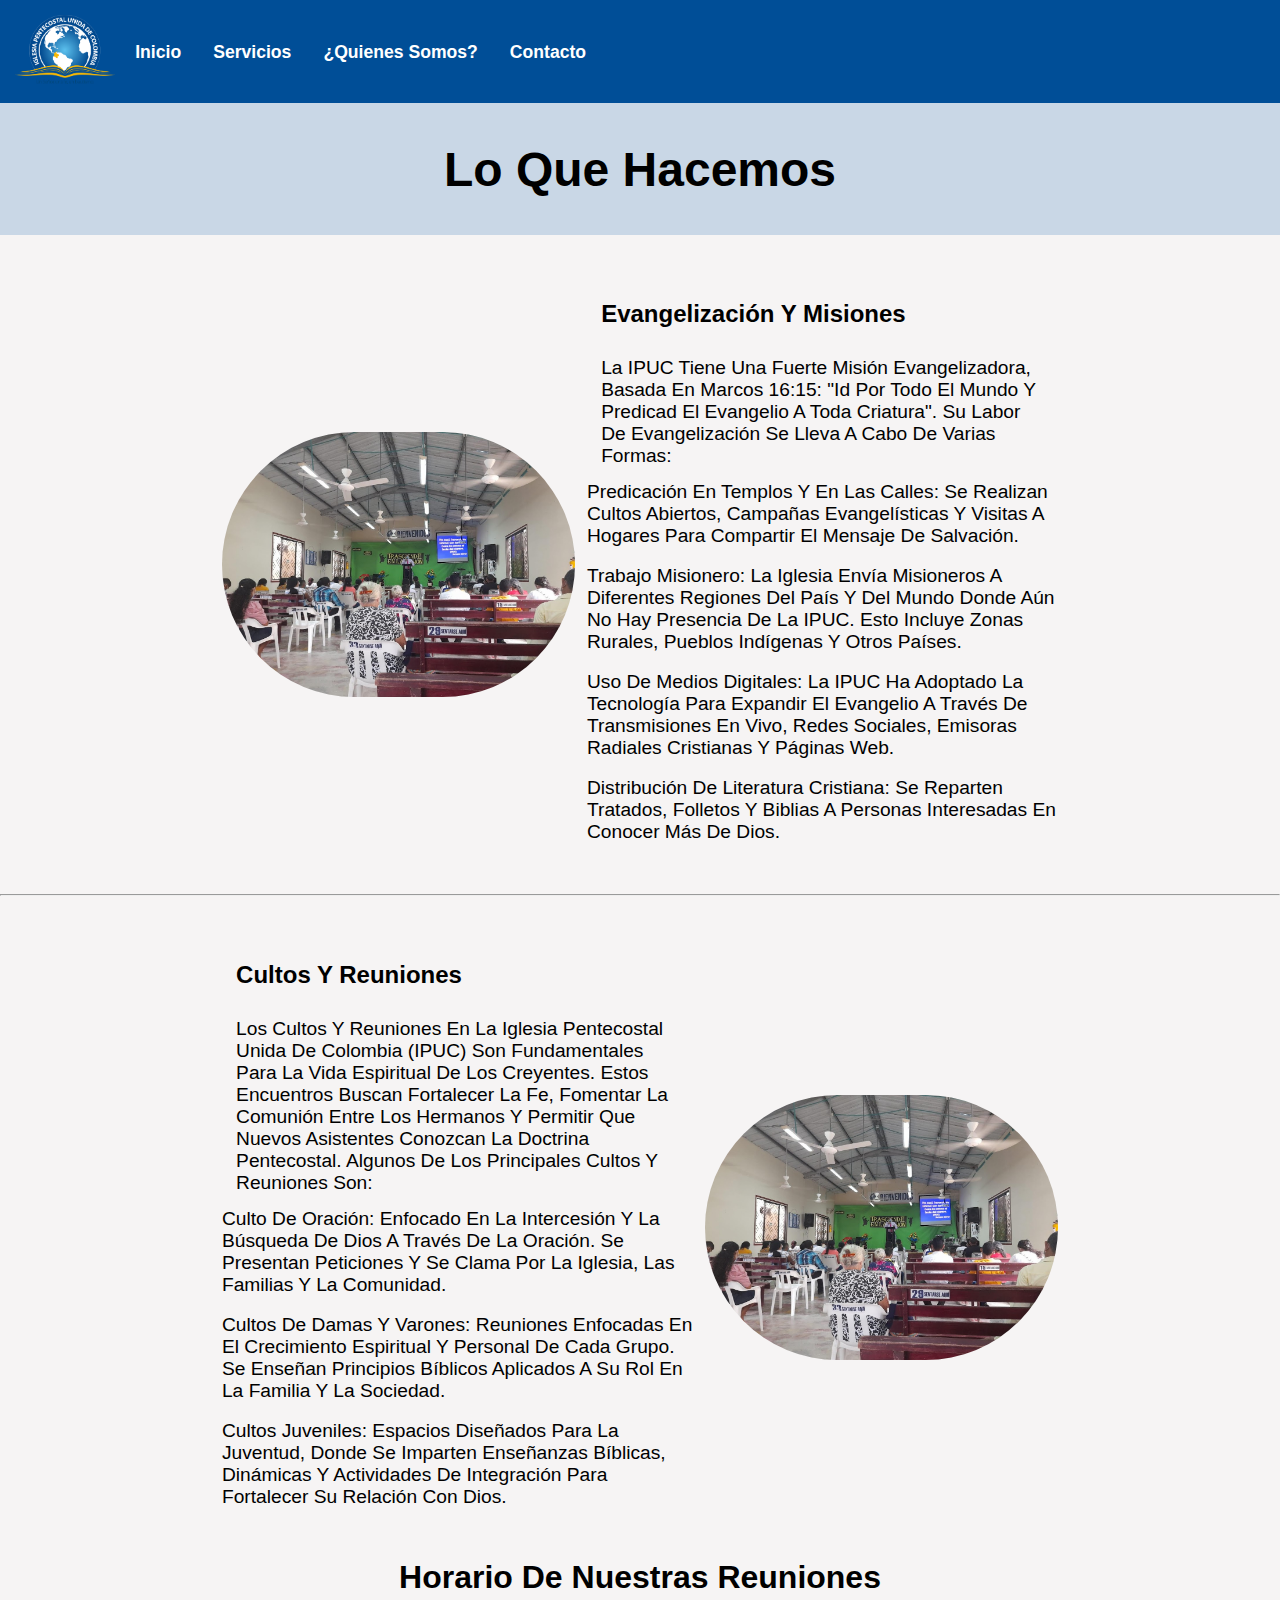
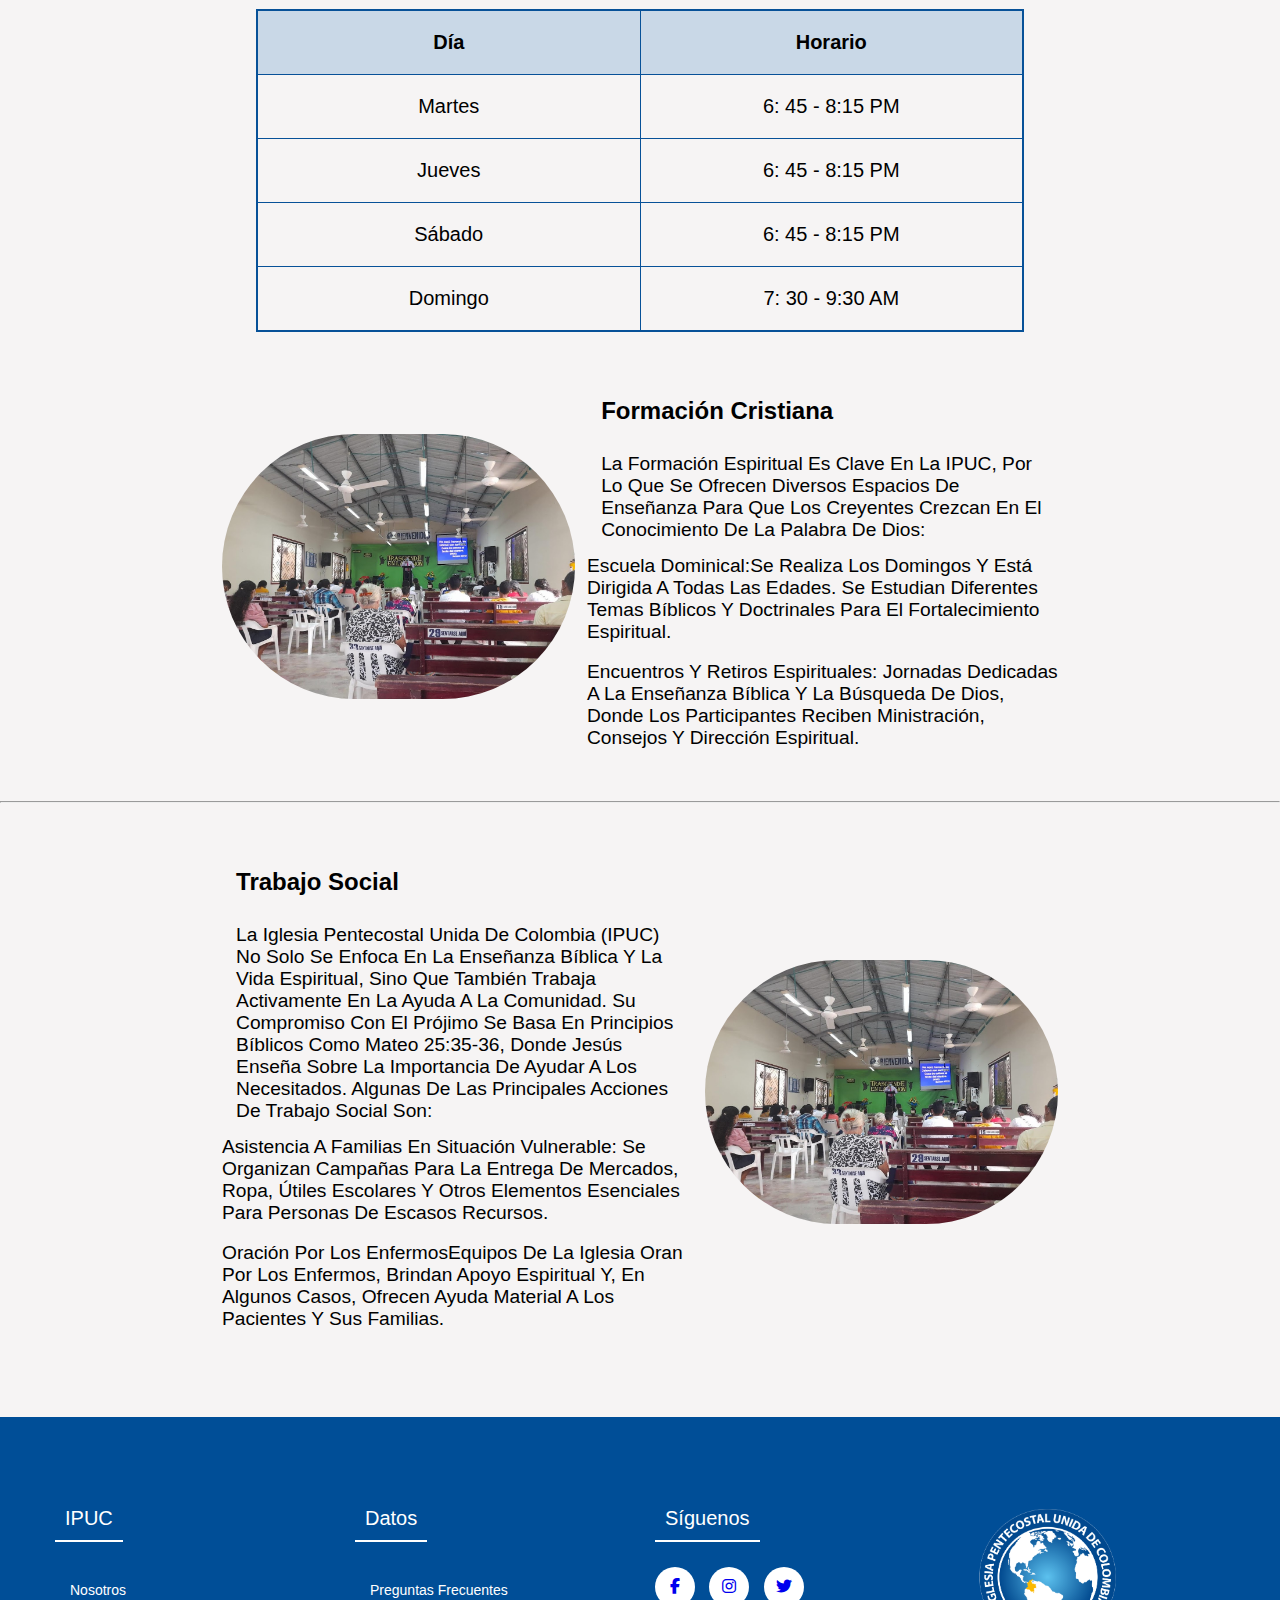
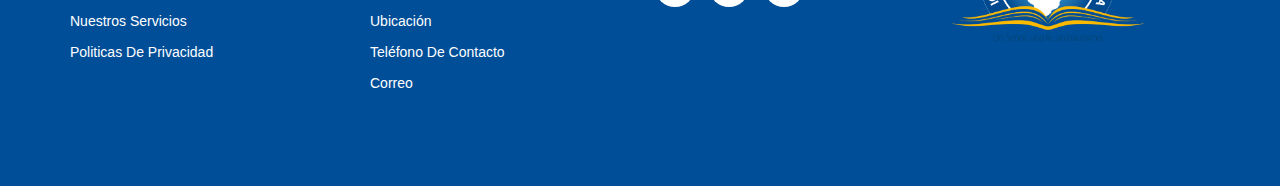
<file: src/servicios.html>
<!DOCTYPE html>
<html lang="en">
  <head>
    <meta charset="UTF-8" />
    <meta name="viewport" content="width=device-width, initial-scale=1.0" />
    <link rel="icon" type="image/png" sizes=32x32"
    href="../images/IPUC_COLOR.png">
    <link rel="stylesheet" href="style/menu-style.css" />
    <link rel="stylesheet" href="style/table-style.css" />
    <link rel="stylesheet" href="style/footer-style.css" />
    <link rel="stylesheet" href="style/servicios-style.css">
    <link rel="stylesheet" href="https://cdnjs.cloudflare.com/ajax/libs/font-awesome/6.2.1/css/all.min.css">

    <title>Servicios</title>
  </head>
  <body>
    <header>
      <nav class="menu">
        <div class="logo">
          <img src="/images/IPUC_COLOR.png" alt="" />
        </div>
        <ul class="menu-ul">
          <li><a class="menu-a" href="index.html"> Inicio</a></li>
          <li><a class="menu-a" href="servicios.html"> Servicios</a></li>
          <li>
            <a class="menu-a" href="quienes-somos.html"> ¿Quienes somos?</a>
          </li>
          <li><a class="menu-a" href="contacto.html"> Contacto</a></li>
        </ul>
      </nav>
    
    <main>
      <div class="div-title">
        <h1 class="title">Lo que hacemos</h1>
      </div>
        <section class="cart">
          <img class="img-services" src="/images/Tres.jpg" alt="">
          <div>
            <h2>Evangelización y Misiones</h2>
            <p> La IPUC tiene una fuerte misión evangelizadora, basada en Marcos 16:15: "Id por todo el mundo y predicad el evangelio a toda criatura". Su labor de evangelización se lleva a cabo de varias formas:</p>
            <ul>
              <li><span>Predicación en templos y en las calles:</span> Se realizan cultos abiertos, campañas evangelísticas y visitas a hogares para compartir el mensaje de salvación.</li>
              <br><li><span>Trabajo misionero:</span> La iglesia envía misioneros a diferentes regiones del país y del mundo donde aún no hay presencia de la IPUC. Esto incluye zonas rurales, pueblos indígenas y otros países.</li>
              <br><li><span>Uso de medios digitales:</span> La IPUC ha adoptado la tecnología para expandir el evangelio a través de transmisiones en vivo, redes sociales, emisoras radiales cristianas y páginas web.</li>
              <br><li><span>Distribución de literatura cristiana:</span> Se reparten tratados, folletos y Biblias a personas interesadas en conocer más de Dios.</li>
            </ul>
          </div>
        </section>
        <hr>
        <section class="cart">
          <div>
            <h2>Cultos y Reuniones</h2>
            <p> Los cultos y reuniones en la Iglesia Pentecostal Unida de Colombia (IPUC) son fundamentales para la vida espiritual de los creyentes. Estos encuentros buscan fortalecer la fe, fomentar la comunión entre los hermanos y permitir que nuevos asistentes conozcan la doctrina pentecostal. Algunos de los principales cultos y reuniones son:</p>
            <ul>
              <li><span>Culto de Oración:</span> Enfocado en la intercesión y la búsqueda de Dios a través de la oración. Se presentan peticiones y se clama por la iglesia, las familias y la comunidad.</li>
              <br><li><span>Cultos de Damas y Varones:</span> Reuniones enfocadas en el crecimiento espiritual y personal de cada grupo. Se enseñan principios bíblicos aplicados a su rol en la familia y la sociedad.</li>
              <br><li><span>Cultos Juveniles:</span> Espacios diseñados para la juventud, donde se imparten enseñanzas bíblicas, dinámicas y actividades de integración para fortalecer su relación con Dios.</li>
            </ul>
          </div>
          <img class="img-services" src="/images/Tres.jpg" alt="">

        </section>

        <center>
          <h1>Horario de nuestras reuniones</h1>
          <table border="1">
            <tr class="titles">
              <td>Día</td>
              <td>Horario</td>
            </tr>
  
            <tr>
              <td>Martes</td>
              <td>6: 45 - 8:15 PM</td>
            </tr>
  
            <tr>
              <td>Jueves</td>
              <td>6: 45 - 8:15 PM</td>
            </tr>
  
            <tr>
              <td>Sábado</td>
              <td>6: 45 - 8:15 PM</td>
            </tr>
            <tr>
              <td>Domingo</td>
              <td>7: 30 - 9:30 AM</td>
            </tr>
          </table>
        </center>



        <section class="cart">
          <img class="img-services" src="/images/Tres.jpg" alt="">
          <div>
            <h2>Formación Cristiana</h2>
            <p>La formación espiritual es clave en la IPUC, por lo que se ofrecen diversos espacios de enseñanza para que los creyentes crezcan en el conocimiento de la Palabra de Dios:</p>
            <ul>
              <li><span>Escuela Dominical:</span>Se realiza los domingos y está dirigida a todas las edades. Se estudian diferentes temas bíblicos y doctrinales para el fortalecimiento espiritual.</li>
              <br><li><span>Encuentros y Retiros Espirituales:</span> Jornadas dedicadas a la enseñanza bíblica y la búsqueda de Dios, donde los participantes reciben ministración, consejos y dirección espiritual.</li>
            </ul>
          </div>
        </section>
        <hr>


        <section class="cart">
          <div>
            <h2> Trabajo Social</h2>
            <p>La Iglesia Pentecostal Unida de Colombia (IPUC) no solo se enfoca en la enseñanza bíblica y la vida espiritual, sino que también trabaja activamente en la ayuda a la comunidad. Su compromiso con el prójimo se basa en principios bíblicos como Mateo 25:35-36, donde Jesús enseña sobre la importancia de ayudar a los necesitados. Algunas de las principales acciones de trabajo social son:</p>
            <ul>
              <li><span>Asistencia a familias en situación vulnerable:</span> Se organizan campañas para la entrega de mercados, ropa, útiles escolares y otros elementos esenciales para personas de escasos recursos.</li>
              <br><li><span>Oración por los enfermos</span>Equipos de la iglesia oran por los enfermos, brindan apoyo espiritual y, en algunos casos, ofrecen ayuda material a los pacientes y sus familias.</li>
            </ul>
          </div>
          <img class="img-services" src="/images/Tres.jpg" alt="">

        </section>
        <br /><br />
    </main>
    <footer class="footer">
      <div class="container">
          <div class="footerfilas">
              <div class="footerlink">
                  <h4>IPUC</h4>
                  <ul>
                      <li><a href="#">nosotros</a></li>
                      <li><a href="#">nuestros servicios</a></li>
                      <li><a href="#">politicas de privacidad</a></li>
                  </ul>

              </div>
              <div class="footerlink">
                  <h4>Datos</h4>
                  <ul>
                      <li><a href="#">preguntas frecuentes</a></li>
                      <li><a href="#">Ubicación</a></li>
                      <li><a href="#">Teléfono de contacto</a></li>
                      <li><a href="#">Correo</a></li>
                  </ul>

              </div>

             <div class="footerlink">
              <h4>síguenos</h4>
              <div class="redsocial">
                  <a href="#"><i class="fab fa-facebook-f"></i></a>
                  <a href="#"><i class="fab fa-instagram"></i></a>
                  <a href="#"><i class="fab fa-twitter"></i></a>
              </div>
             </div>
             <img class="logo-footer" src="../images/IPUC_COLOR.png" alt="">
          </div>
      </div>
  </footer>
  </body>
</html>
</file>
<file: style/menu-style.css>
*{
    margin: 0;
    font-family:  "Montserrat", sans-serif;
    box-sizing: border-box;

}
/* Estilos del menu */
/** Para que la barra de vanegación al hacer escroll acompañere al usuario */
nav{
    backdrop-filter: blur(5px); /*? Aplica un desenfoque al fondo que está detrás del elemento nav*/
    position: sticky; /*? Esto hace que la barra se quede "pegada" arriba de la pantalla cuando haces scroll */
    top: 0px;
    animation: adjust-header linear both; 
    /*? Está aplicando una animación llamada adjust-header. 
    /*? linear: La animación cambia a una velocidad constante. 
    /*? both: Aplica los estilos de la animación tanto al inicio como al final (antes y después de animar).*/

    animation-timeline: scroll(); /*?La animación se activa según el scroll del usuario. En lugar de que corra por segundos, corre a medida que haces scroll en la página. */
    animation-range: 0 90vh; /*? Define el rango donde ocurre la animación.*/
    z-index: 2;  /*? Coloca el nav por encima de elementos con menor z-index, útil para asegurarte de que no quede oculto por otros elementos.*/

}
@keyframes adjust-header {
    /*? Solo tiene un estado final (to), que se aplicará al terminar el rango de scroll (cuando llegas a 90vh).*/
    to{
        background: rgba(2, 99, 164, 0.5);
        font-size: 12px;
        height: 90px;
        border-radius: 0;
        text-shadow: 1px 2px 3px black;
    }
}
/* color de fondo principal para todas la paginas */
body{
    background-color: #f6f4f4;
    width: 100vw;
    height: 100vh;
    overflow-x: hidden;
}

/* --------------- logo -----------*/
.logo img{
    width: 110px;
    padding: 10px;
}

.menu{
    display: flex;
    height: 80px;
    width: 100%;
    background: #004e97;
    align-items: center;
    justify-content: space-between;
    padding: 0 50px 0 100px;
    flex-wrap: wrap;
}

.menu-ul{
    display: flex;
    flex-wrap: wrap;
    list-style: none;
}

.menu-ul li{
    margin: 0 5px;
}

.menu-a {
    color: #ffff;
    text-decoration: none;
    font-size: 18px;
    font-weight: 600;
    padding: 8px 15px;
    border-radius: 5px;
    letter-spacing: 1px;
    transition: all .3s ease;
}

nav .menu-btn i{
    color: #ffff;
    font-size: 25px;
    cursor: pointer;
    display: none;
}
input[type="checkbox"]{
    display: none;
}

.active{
   background-color: #1b73c5;
}

nav ul li a:hover{
    background: #fff;
    color: #004e97;
}

@media(max-width:1000px){
    nav{
        padding: 0 40px 0 50px;
    }
}

@media(max-width: 930px){
    nav .menu-btn i{
        display: block;
    }
    #click:checked ~ .menu-btn i::before {
        content: '\f00d';
    }

    .menu-ul{
        position: fixed;
        top: 80px;
        left: -100%;
        background-color: #004e97;
        height: 40vh;
        width: 100%;
        text-align: center;
        display: block;
        transition: all 0.03s ease;
    }

    #click:checked ~ul {
        left: 0;
    }
    
    .menu-ul li{
        width: 100%;
        margin: 30px 0;
    }

    .menu-a {
        width: 100%;
        margin-left: -100%;
        display: block;
        font-size: 20px;
        transition: 0.6s cubic-bezier(0.68, -0.55, 0.265, 1.55);
    }

    #click:checked ~ ul li a{
        margin-left: 0;
    }

    nav ul li a .active{
        background: none;
        color: #fbbb04;
    }
    .active{
        background: none;
        color: #fbbb04;
    }
}
</file>
<file: style/index-style.css>
/* ----- imagen principal ------*/
.main-img{
    display: flex;
    flex-direction: column;
    background-image: url(/images/CULTO3.jpg);
    color: white;
    text-align: center;
    padding: 2%;
    justify-content: center;
    height: 300px;
    background-size: cover;
    background-position: center;
    font-size: 10px;
    letter-spacing: 1px;
    gap: 10px;
    font-weight: 600;
    text-shadow: 1px 2px 4px black;
    padding: 20px 50px;


}

/* Marquee*/
.lema{
    background-color: #075198;
    color: white;
    padding: 10px;
    font-size: 11px;
    display: flex;
    align-items: center;
}
.next{
    margin-top:3%;
    display: flex;
    justify-content: center;
    align-items: center;
    padding-top: 2%;
    flex-direction: column;
}
.next p{
    font-size: 12px;
    width: 25vh;
    text-align: justify;
    line-height: 140%;
    margin-bottom: 5%;
}
.front-church{
    margin: 5%;
    width: 200px;
    border-radius: 50%;
}

/* ----------- versisulo -------- */
.main-versiculo{
    justify-content: center;
    text-align: center;
    margin-top: 2%;
    font-style: italic;
    line-height: 150%;
    background-color: #c9d8e7;
    font-size: 10px;
    width: 100vw;
    padding: 5%;
    font-weight: bold;
    padding: 20px 60px;
}

p span{
    color:#075198;
}

/* imagenes */

/* ---------- Targetas ----------*/
.title-card{
    font-size: 22px;
}
.container{
    display: flex;
    justify-content: center;
    flex-wrap: wrap;
    margin: .8em 3em;
}
.card{
    width: 325px;
    border-radius: 8px;
    overflow: hidden;
    margin: 10px;
    box-shadow: 0 1px 10px black;
    transition: all 400ms ease;
}

.card:hover{
    transform: translateY(-2%);
}

.card img{
    width: 100%;
    height: 50%;
}
.contenido{
    padding: 16px;
}
.contenido h3{
    margin-bottom: 10px;
    font-size: 18px;
    margin-top: 8px;
}
.contenido p{
    font-size: 12px;
    line-height: 1.3;
}

@media(min-width:600px){
    .main-img{
        font-size: 15px;
    }
    .lema{
        font-size: 12px;
    }
    .next{
        width: 250px;
    }
    .next p{
        width: 60vh;
        font-size: 14px;
    }
    .main-versiculo{
        font-size: 15px;
    }
}
@media(min-width:1440px){
    .main-img{
        font-size: 18px;
    }
    .lema{
        font-size: 14px;
        padding: .8em;
    }
    .next{
        width: 100vh;
        flex-direction: row;
    }
    .front-church{
        width: 30%;
    }
    .next p{
        width: 60vh;
        font-size: 18px;
    }
    .main-versiculo{
        font-size: 16px;
        padding: 2% 20%;
    }
    .title-card{
        font-size: 30px;
    }
    .contenido h3{
        font-size: 25px;
    }
    .contenido p{
        font-size: 15px;
    }
}

@media(min-width:2560px){
    .main-img{
        font-size: 18px;
    }
    .lema{
        height: .1px;
        font-size: 20px;
    }
    .front-church{
        width: 500px;

    }
    .next p{
        width: 100vh;
        font-size: 16px;
    }
    .main-versiculo{
        font-size: 16px;
    }
}
</file>
<file: style/table-style.css>
/* tabla */
table{
    table-layout: fixed;
    width: 60%;
    border-collapse: collapse;
    border: 2px solid #075198;
    margin-top: 1%;
    margin-bottom: 2%;
    font-size: 20px;
    text-align: center;
}
thead th:nth-child(1) {
    width: 20%;
}
thead th:nth-child(2) {
    width: 20%;
}
  
thead th:nth-child(3) {
    width: 10%;
}
  
thead th:nth-child(4) {
    width: 25%;
}
  
th,td {
    padding: 20px;
}
.titles{
    font-weight: bold;
    background-color: #c9d8e7;
}
</file>
<file: style/footer-style.css>
*{
    margin: 0;
    padding: 0;
    list-style: none;

    box-sizing: border-box;
}
body{
    text-transform: capitalize;
}
.footer-container{
    max-width: 1200px;
    margin: 0 auto;
}
.footer{
    background-color: #004e97;
    padding: 80px 0;
}
.footerfilas{
    display: flex;
    flex-wrap: wrap;
}
.footerlink{
    width: 25%;
    padding: 0 15px;
}
.footerlink h4{
    color: white;
    font-size: 20px;
    margin-bottom: 25px;
    font-weight: 500;
    border-bottom: 2px solid white;
    padding: 10px;
    display: inline-block;
}
.footerlink ul li a{
    font-size: 14px;
    text-decoration: none;
    color: white;
    display: block;
    margin: 15px;
    transition: all .3 ease;
}
.footerlink ul li a:hover{
    color: #fbbb04;
    transform: scale(1.05); /* Aumenta el tamaño al pasar el ratón */
}
.redsocial a{
    display: inline-block;
    min-height: 40px;
    width: 40px;
    background-color: rgb(255, 255, 255);
    margin: 0 10px 10px 0;
    text-align: center;
    line-height: 40px;
    border-radius: 50%;
}
.redsocial a:hover{
    background-color: #fbbb04;
}
i{
    color:#004e97;
}
.footer-logo{
    width: 200px;
}
@media(max-width: 900px){
    .footerfilas{
        text-align: center;
    }
    .footerlink{
        width: 100%;
        margin-bottom: 30px;
    }
    .img-footer{
        margin: auto;
    }
}
</file>
<file: src/style/menu-style.css>
/* Estilos del menu */
/** Para que la barra de vanegación al hacer escroll acompañere al usuario */
nav{
    backdrop-filter: blur(5px);
    position: sticky;
    top: 0px;
    animation: adjust-header linear both;
    animation-timeline: scroll();
    animation-range: 0 90vh;
    z-index: 2;
}
@keyframes adjust-header {
    to{
        background: rgba(2, 99, 164, 0.5);
        font-size: 12px;
        height: 90px;
        border-radius: 0;
    }
}
/* color de fondo principal para todas la paginas */
main{
    background-color: #f6f4f4;
}

/* --------------- logo -----------*/
.logo img{
    width: 100px;
    margin: 15%;
    
}

.menu{
    display: flex;
    background-color: #004e97;
    align-items: center;

}

.menu-ul{
    margin: 0;
    display: flex;
    cursor: pointer;
    margin: 0 1.5% 0 1.5%;
}

.menu-ul li{
    padding: 1rem;
    list-style: none;
}

.menu-a {
    text-decoration: none;
    color: white;
    font-weight: bold;
    font-size: 1.1rem;
}

.menu-ul li:hover{
    background-color: #1b73c5;
}
</file>
<file: src/style/index-style.css>
/* ----- imagen principal ------*/
.main-img{
    display: flex;
    flex-direction: column;
    background-image: url(../../images/CULTO3.jpg);
    color: white;
    text-align: center;
    padding: 2%;
    align-items: center;
    justify-content: center;
    height: 400px;
    background-size: cover;
    background-position: center;
    font-size: 20px;
}

/* Marquee*/
.lema{
    background-color: #075198;
    color: white;
    padding: 1%;
}
.next{
    display: flex;
    justify-content: center;
    align-items: center;
    padding-top: 2%;
}
.next p{
    font-size: x-large;
    width: 600px;
    text-align: justify;
    line-height: 140%;
}

/* ----------- versisulo -------- */
p{
    font-size: 20px;
    width: 50%;
    padding: 2%;
}
.main-versiculo{
    margin-top: 2%;
    box-shadow: 2px 2px 2px 2px gray;
    border-radius: 10px;
    margin-bottom: 3%;
    font-style: italic;
    line-height: 150%;
    background-color: #c9d8e7;;
}
.main-versiculo:hover{
    background-color: #c9d8e7;
}
p span{
    color:#075198;
}

/* imagenes */

.img-church{
    width: 400px;
    height: 250px;
    box-shadow: 2px 1px 5px  rgb(171, 188, 197);
    border-radius: 10px;
}
.img-church:hover{
    transform: scale(1.010); /* Aumenta ligeramente el tamaño */
    box-shadow: 0 4px 10px rgba(0, 0, 0, 0.2); /* Sombra más pronunciada en hover */
}
</file>
<file: src/style/table-style.css>
/* tabla */
table{
    table-layout: fixed;
    width: 60%;
    border-collapse: collapse;
    border: 2px solid #075198;
    margin-top: 1%;
    margin-bottom: 2%;
    font-size: 20px;
    text-align: center;
}
thead th:nth-child(1) {
    width: 20%;
}
thead th:nth-child(2) {
    width: 20%;
}
  
thead th:nth-child(3) {
    width: 10%;
}
  
thead th:nth-child(4) {
    width: 25%;
}
  
th,td {
    padding: 20px;
}
.titles{
    font-weight: bold;
    background-color: #c9d8e7;
}
</file>
<file: src/style/footer-style.css>
*{
    margin: 0;
    padding: 0;
    list-style: none;
    box-sizing: border-box;
}
body{
    font-family: Arial, Helvetica, sans-serif;
    text-transform: capitalize;
}
.logo-footer{
    width: 18%;
    height: 5%;
    padding: 1%;
}
.container{
    max-width: 1200px;
    margin: 0 auto;
}
.footer{
    background-color: #004e97;
    padding: 80px 0;
}
.footerfilas{
    display: flex;
    flex-wrap: wrap;
}
.footerlink{
    width: 25%;
    padding: 0 15px;
}
.footerlink h4{
    color: white;
    font-size: 20px;
    margin-bottom: 25px;
    font-weight: 500;
    border-bottom: 2px solid rgb(255, 255, 255);
    padding: 10px;
    display: inline-block;
}
.footerlink ul li a{
    font-size: 14px;
    text-decoration: none;
    color: white;
    display: block;
    margin: 15px;
    transition: all .3 ease;
}
.footerlink ul li a:hover{
    transform: scale(1.02); /* Aumenta el tamaño al pasar el ratón */
}
.redsocial a{
    display: inline-block;
    min-height: 40px;
    width: 40px;
    background-color: rgb(255, 255, 255);
    margin: 0 10px 10px 0;
    text-align: center;
    line-height: 40px;
    border-radius: 50%;
}
.redsocial a:hover{
    background-color: aqua;
}
@media(max-width: 900px){
    .footerfilas{
        text-align: center;
    }
    .footerlink{
        width: 100%;
        margin-bottom: 30px;
    }
}
</file>
<file: style/contacto-style.css>
h1{
    padding: 2%;
}

.formulario{
    width: 200px;
    box-shadow: 1px 2px 5px gray    ;
    padding: 2%;
    margin:20px auto;
    border-radius: 15px;
    font-family: Arial, Helvetica, sans-serif;
    color: white;
    background-color: #004e97;
}
.control{
    width: 100%;
    padding: 8px;
    border-radius: 6px;
    margin-bottom: 16px;
    border: 1px solid;
    font-family: Arial, Helvetica, sans-serif;
    font-size: 10px;
    font-size: 14px;
    margin-top: 2%;
}
.boton{
    width: 100%;
    background: #fbbb04;
    border: none;
    padding: 12px;
    color: rgb(0, 0, 0);
    margin: 16px 0;
    font-size: 16px;
    border-radius: 15px;
}
</file>
<file: style/quienes-somos-style.css>
.title{
    font-size: 200%;
}
.title-quienes-somos{
    display: flex;
    justify-content: center;
    align-items: center;
    height: 20vh;
    background-image: url(../../images/BIBLIA.jpg);
    background-size: cover;
    color: white;
    text-shadow: 2px 3px 2px rgb(91, 85, 85);
}
.mision-vision{
    display: flex;
    justify-content: center;
    flex-direction: row;
    padding: 2% 3%;
    gap: 3% ;
}
.inside{
    width: 35%;
}
.definition{
    margin-top: 1%;
    text-align: justify;
    line-height: 150%;
    font-size: 18px;
}
/*---------------- linea de tiempo -------------*/
.title-historia{
    padding-top: 4%;
    font-size: 50px;

}
.lineatiempo{
    position: relative; 
    width: 100%;
    margin: 25px auto;
    font-family: Arial, Helvetica, sans-serif;
    background-size: cover;
}
.container{
    padding: 20px 15px;
    position: relative;
    width: 50%;
}
.contenido{
    padding: 20px 30px;
}
.left .contenido{
    padding: 10px 50px 20px 300px;
}
.right .contenido{
    padding: 20px 320px 20px 20px;
}
.bloque{
    display: flex;
    flex-direction: column;
    justify-content: center;
    background-color: #3d8eda;
    padding: 15px 15px;
    border-radius: 16px;
    color: white;
    height: 200px;
    gap: 2%;

}
.left{
    left: 0%;
}
.right{
    left: 50%;
}
.img-linea-tiempo{
    width: 30%;
    border-radius: 15px;
}
</file>
<file: style/servicios-style.css>
h2, p{
    padding: 3%;
}
li{
    font-size: 1em;
    line-height: 140%;
    margin: 2vw;
}
.div-title{
    background-color: #c9d7e6;
    height: 12vh;
    display: flex;
    justify-content: center;
    align-items: center;
}

.title{
    padding: 3%;
    color: black;
    text-align: center;
    font-size: 2rem;
}

.img-services{
    margin-bottom: 2%;
    width: 75%;
    border-radius: 8px;
}

.cart{
    display: flex;
    gap: 1%;
    margin: 1%;
    justify-content: center;
    align-items: center;
    padding: 2%;
    flex-direction: column;
}

.cart div{
    width: 40vh;
}
ul li span{
    font-weight: bold;
}

@media(min-width:768px){
    .img-services{
        width: 50%;
    }
}

@media(min-width: 1440px){

    .div-title{
        height: 1%;
    }
    .img-services{
        width: 20%;
    }
    .cart{
        flex-direction: row;
        padding: 0%;

    }
    .cart div{
        width: 70vh;
    }

}
</file>
<file: src/style/contacto-style.css>
h1{
    padding: 2%;
}

.formulario{
    width: 200px;
    box-shadow: 1px 2px 5px gray    ;
    padding: 2%;
    margin:20px auto;
    border-radius: 15px;
    font-family: Arial, Helvetica, sans-serif;
    color: white;
    background-color: #004e97;
}
.control{
    width: 100%;
    padding: 8px;
    border-radius: 6px;
    margin-bottom: 16px;
    border: 1px solid;
    font-family: Arial, Helvetica, sans-serif;
    font-size: 10px;
    font-size: 14px;
    margin-top: 2%;
}
.boton{
    width: 100%;
    background: #fbbb04;
    border: none;
    padding: 12px;
    color: rgb(0, 0, 0);
    margin: 16px 0;
    font-size: 16px;
    border-radius: 15px;
}
</file>
<file: src/style/quienes-somos-style.css>
.title{
    font-size: 200%;
}
.title-quienes-somos{
    display: flex;
    justify-content: center;
    align-items: center;
    height: 20vh;
    background-image: url(../images/BIBLIA.jpg);
    background-size: cover;
    color: white;
    text-shadow: 2px 3px 2px rgb(91, 85, 85);
}
.mision-vision{
    display: flex;
    justify-content: center;
    flex-direction: row;
    padding: 2% 3%;
    gap: 3% ;
}
.inside{
    width: 35%;
}
.definition{
    margin-top: 1%;
    text-align: justify;
    line-height: 150%;
    font-size: 18px;
}
/*---------------- linea de tiempo -------------*/
.title-historia{
    padding-top: 4%;
    font-size: 50px;

}
.lineatiempo{
    position: relative; 
    width: 100%;
    margin: 25px auto;
    font-family: Arial, Helvetica, sans-serif;
    background-size: cover;
}
.container{
    padding: 20px 15px;
    position: relative;
    width: 50%;
}
.contenido{
    padding: 20px 30px;
}
.left .contenido{
    padding: 10px 50px 20px 300px;
}
.right .contenido{
    padding: 20px 320px 20px 20px;
}
.bloque{
    display: flex;
    flex-direction: column;
    justify-content: center;
    background-color: #3d8eda;
    padding: 15px 15px;
    border-radius: 16px;
    color: white;
    height: 200px;
    gap: 2%;

}
.left{
    left: 0%;
}
.right{
    left: 50%;
}
.img-linea-tiempo{
    width: 30%;
    border-radius: 15px;
}
</file>
<file: src/style/servicios-style.css>
h2, p{
    padding: 3%;
}
p, li{
    font-size: 1.2rem;
}
.div-title{
    background-color: #c9d7e6;
    height: 10%;
}
.title{
    padding: 3%;
    color: black ;
    text-align: center;
    font-size: 3rem;
}
.img-services{
    width: 30%;
    border-radius: 10em;
}
.cart{
    display: flex;
    gap: 1%;
    margin: 2%;
    justify-content: center;
    align-items: center;
    padding: 2%;
}
.cart div{
    width: 40%;
}
</file>
